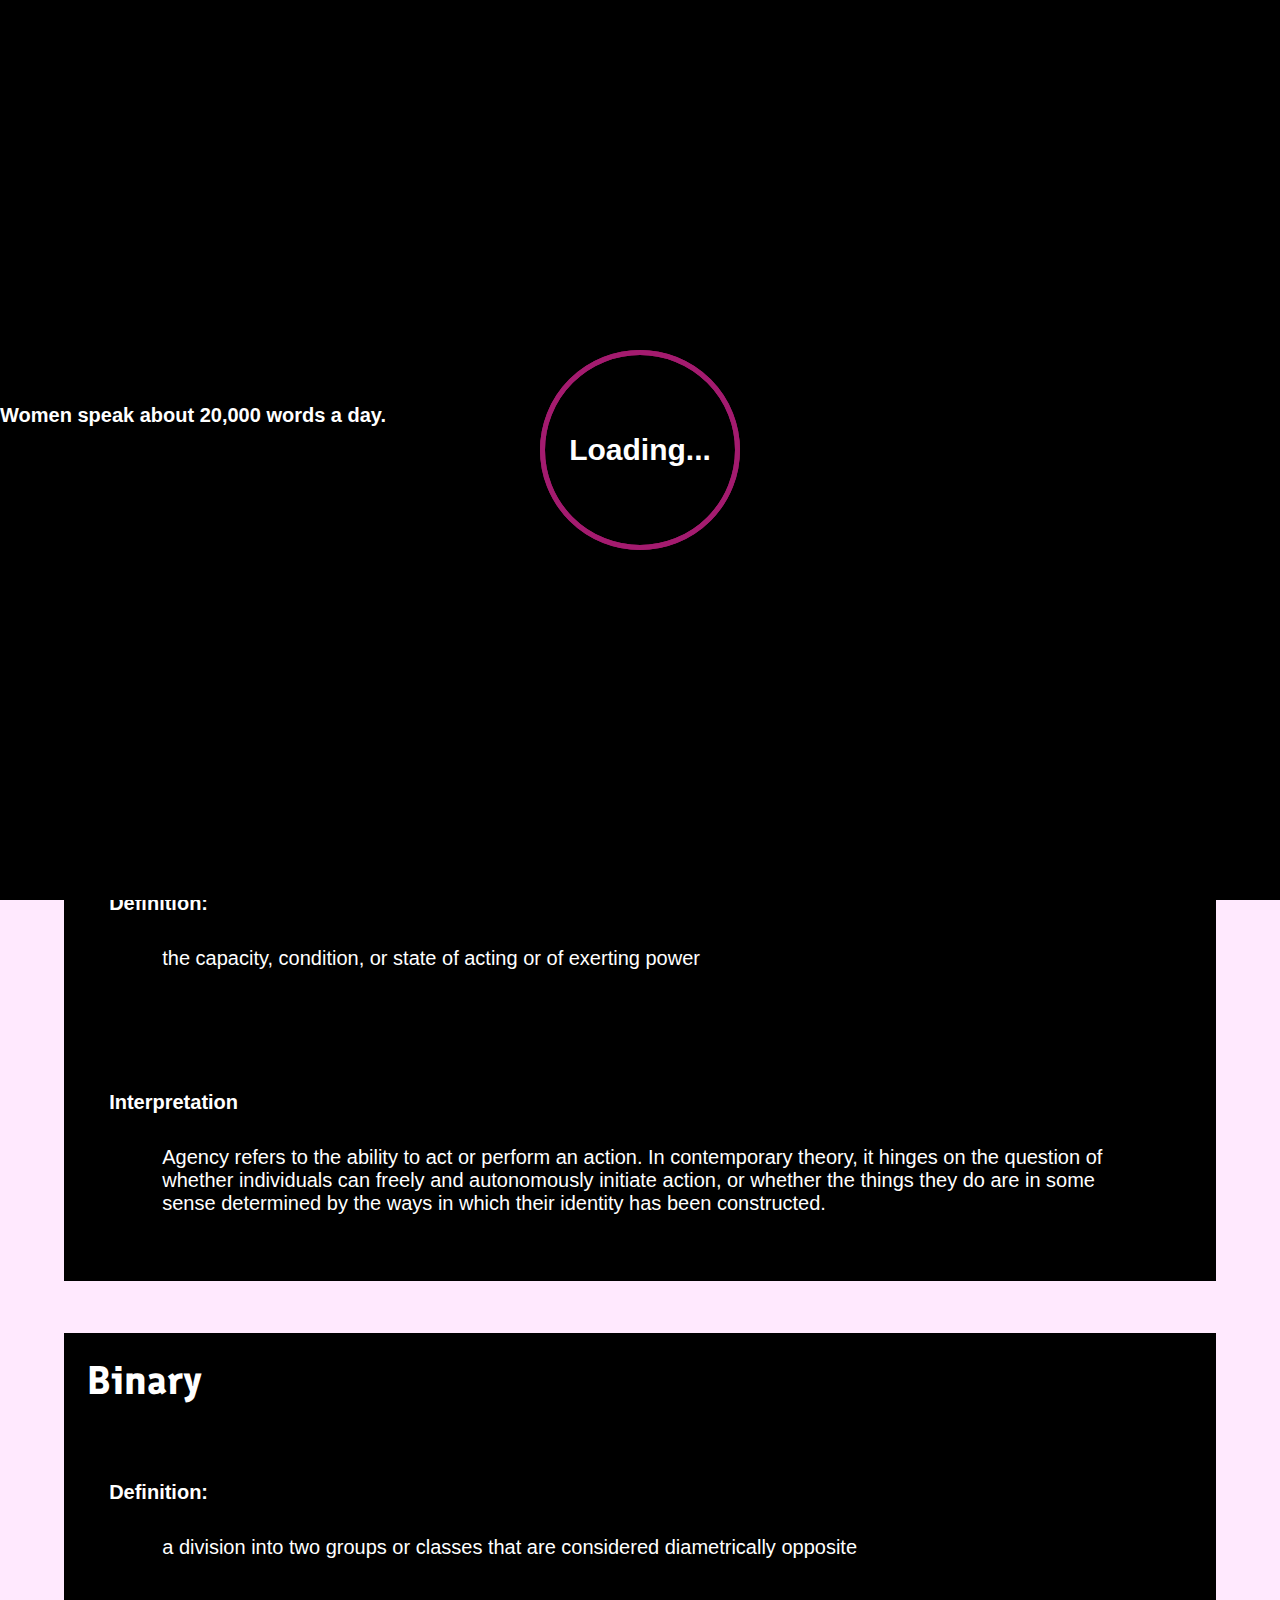
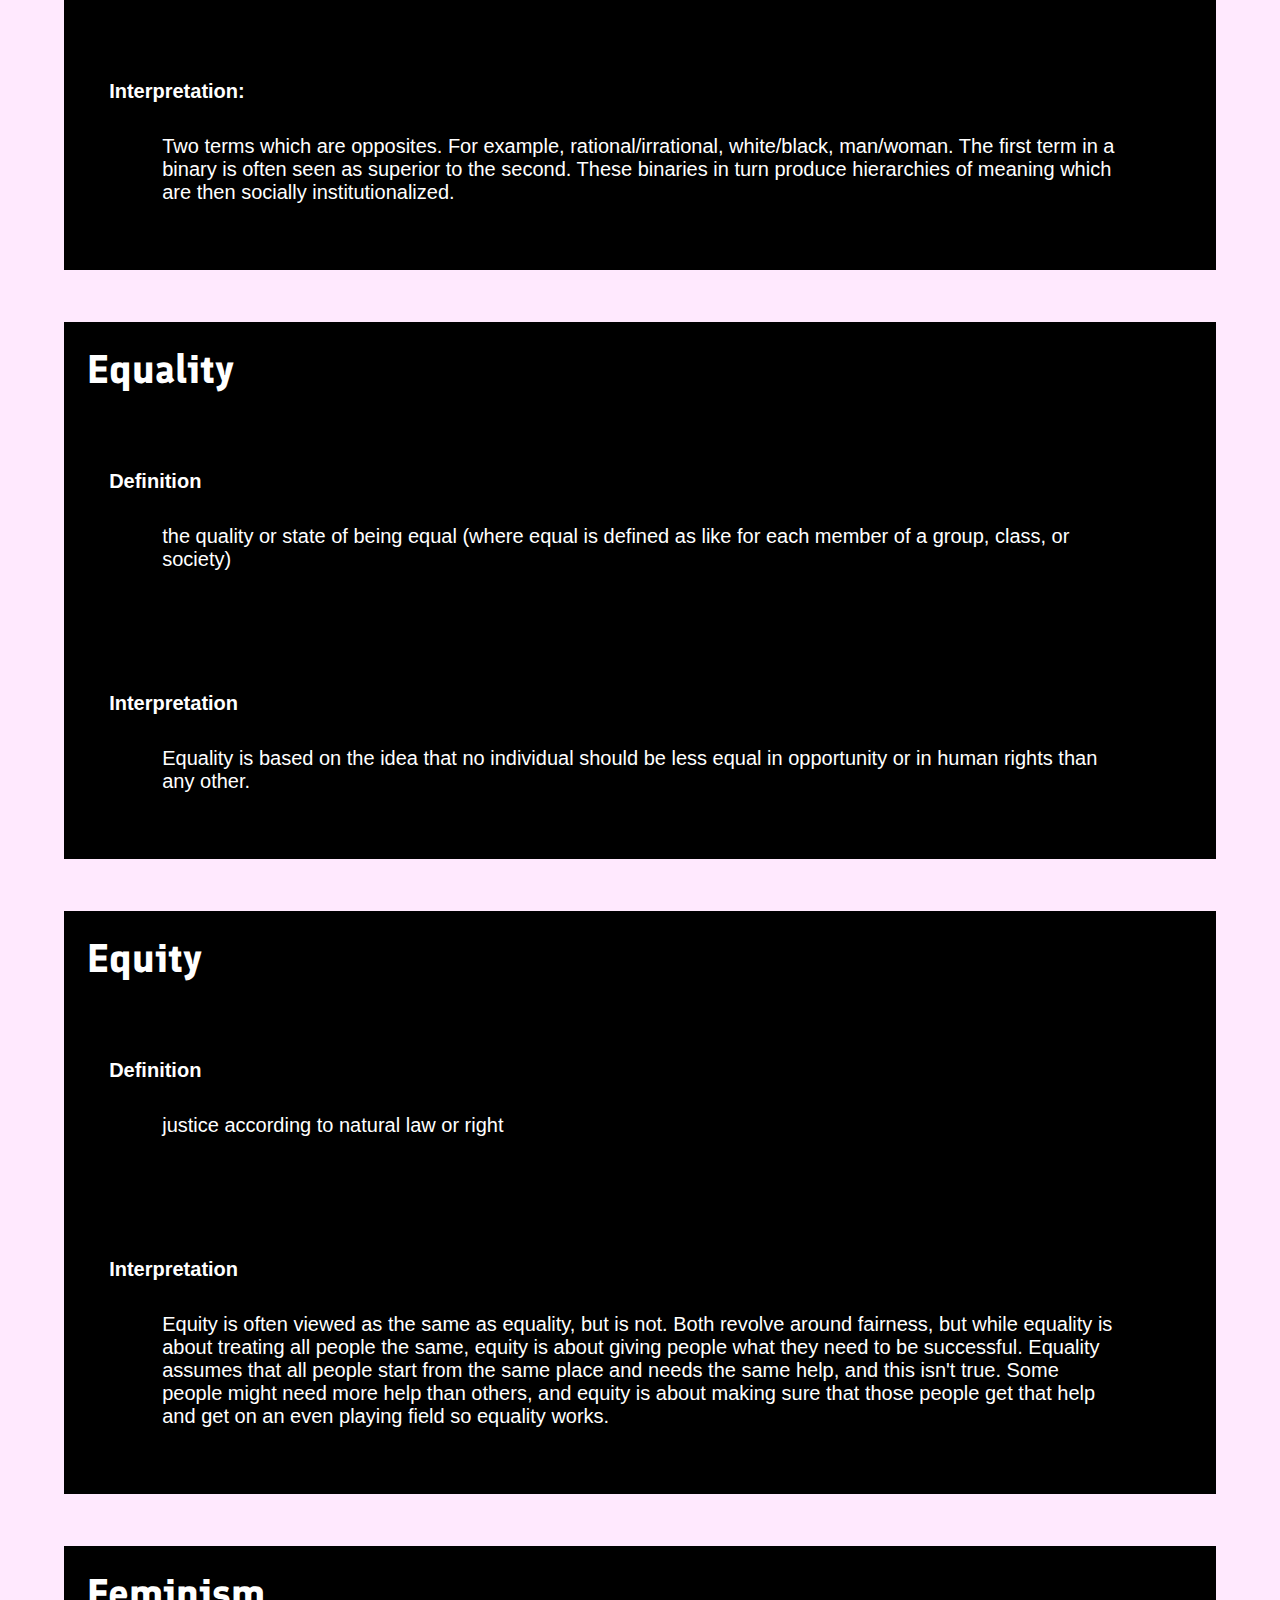
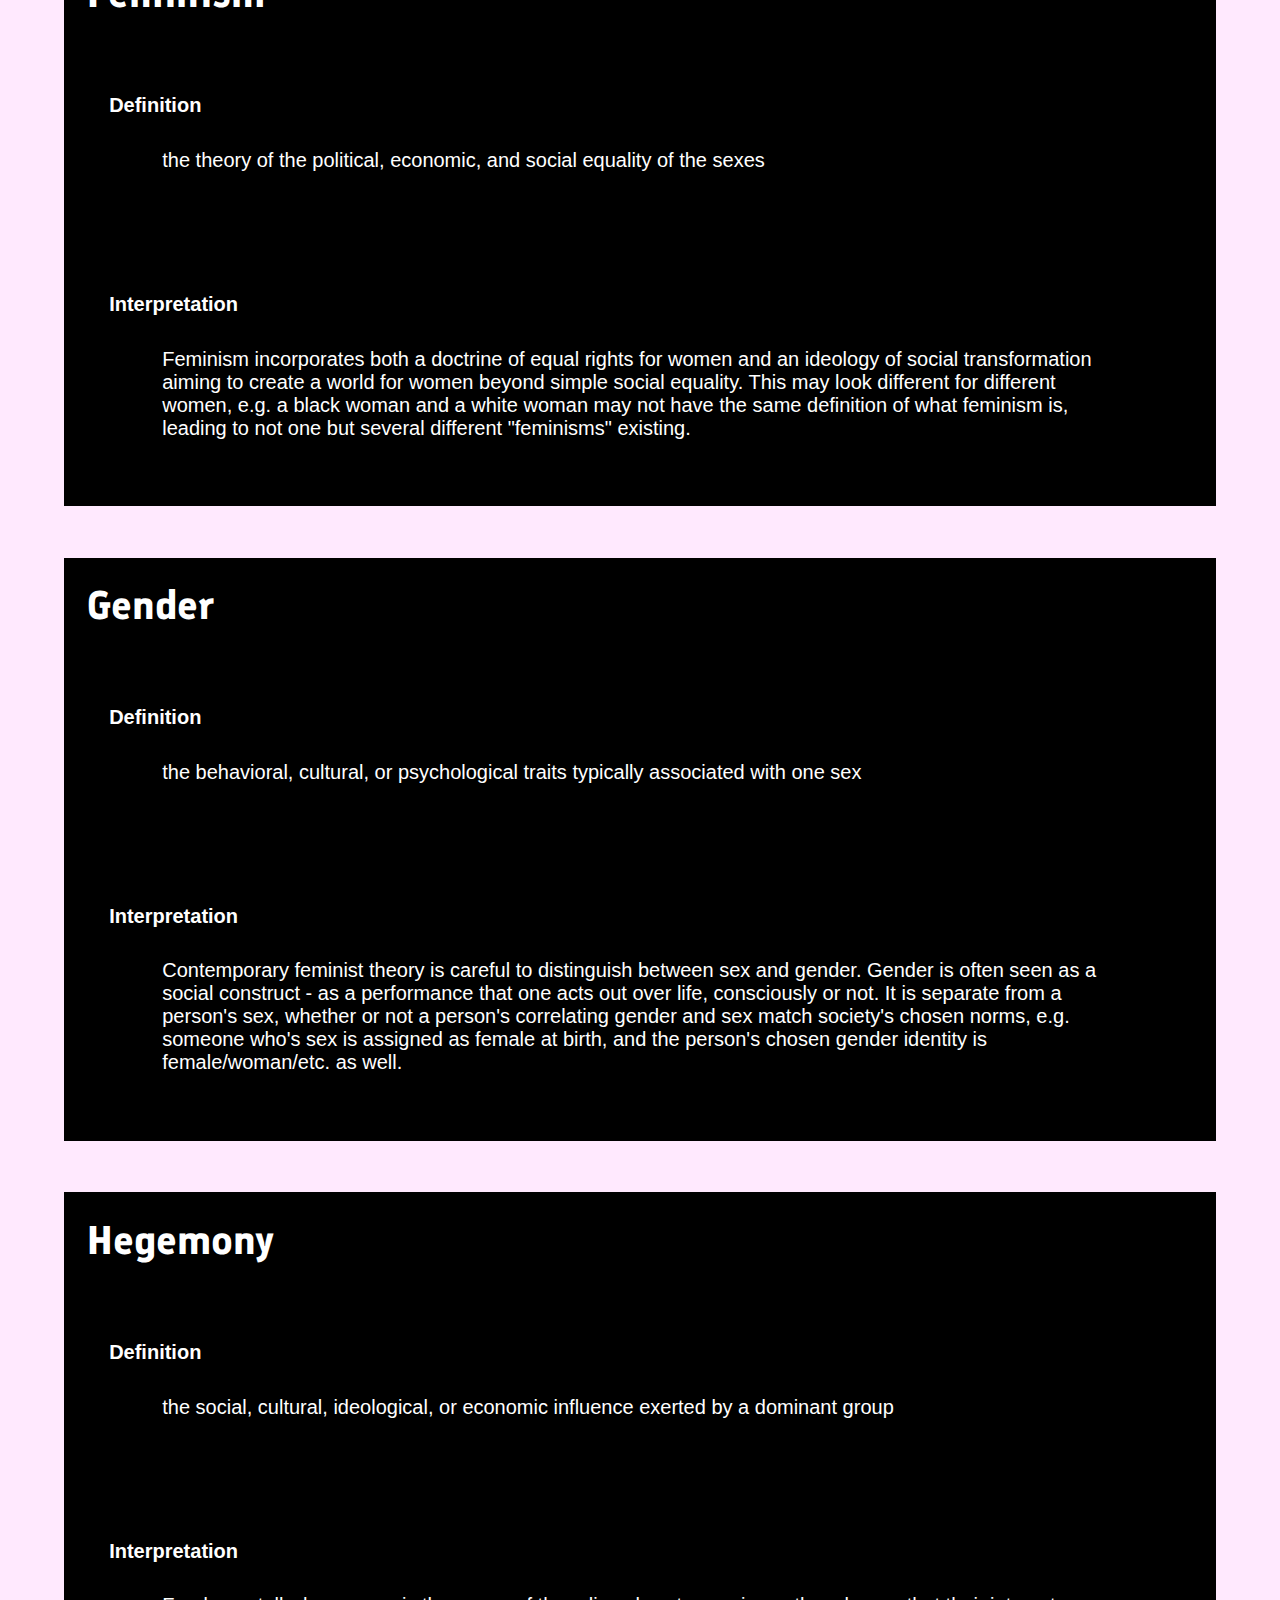
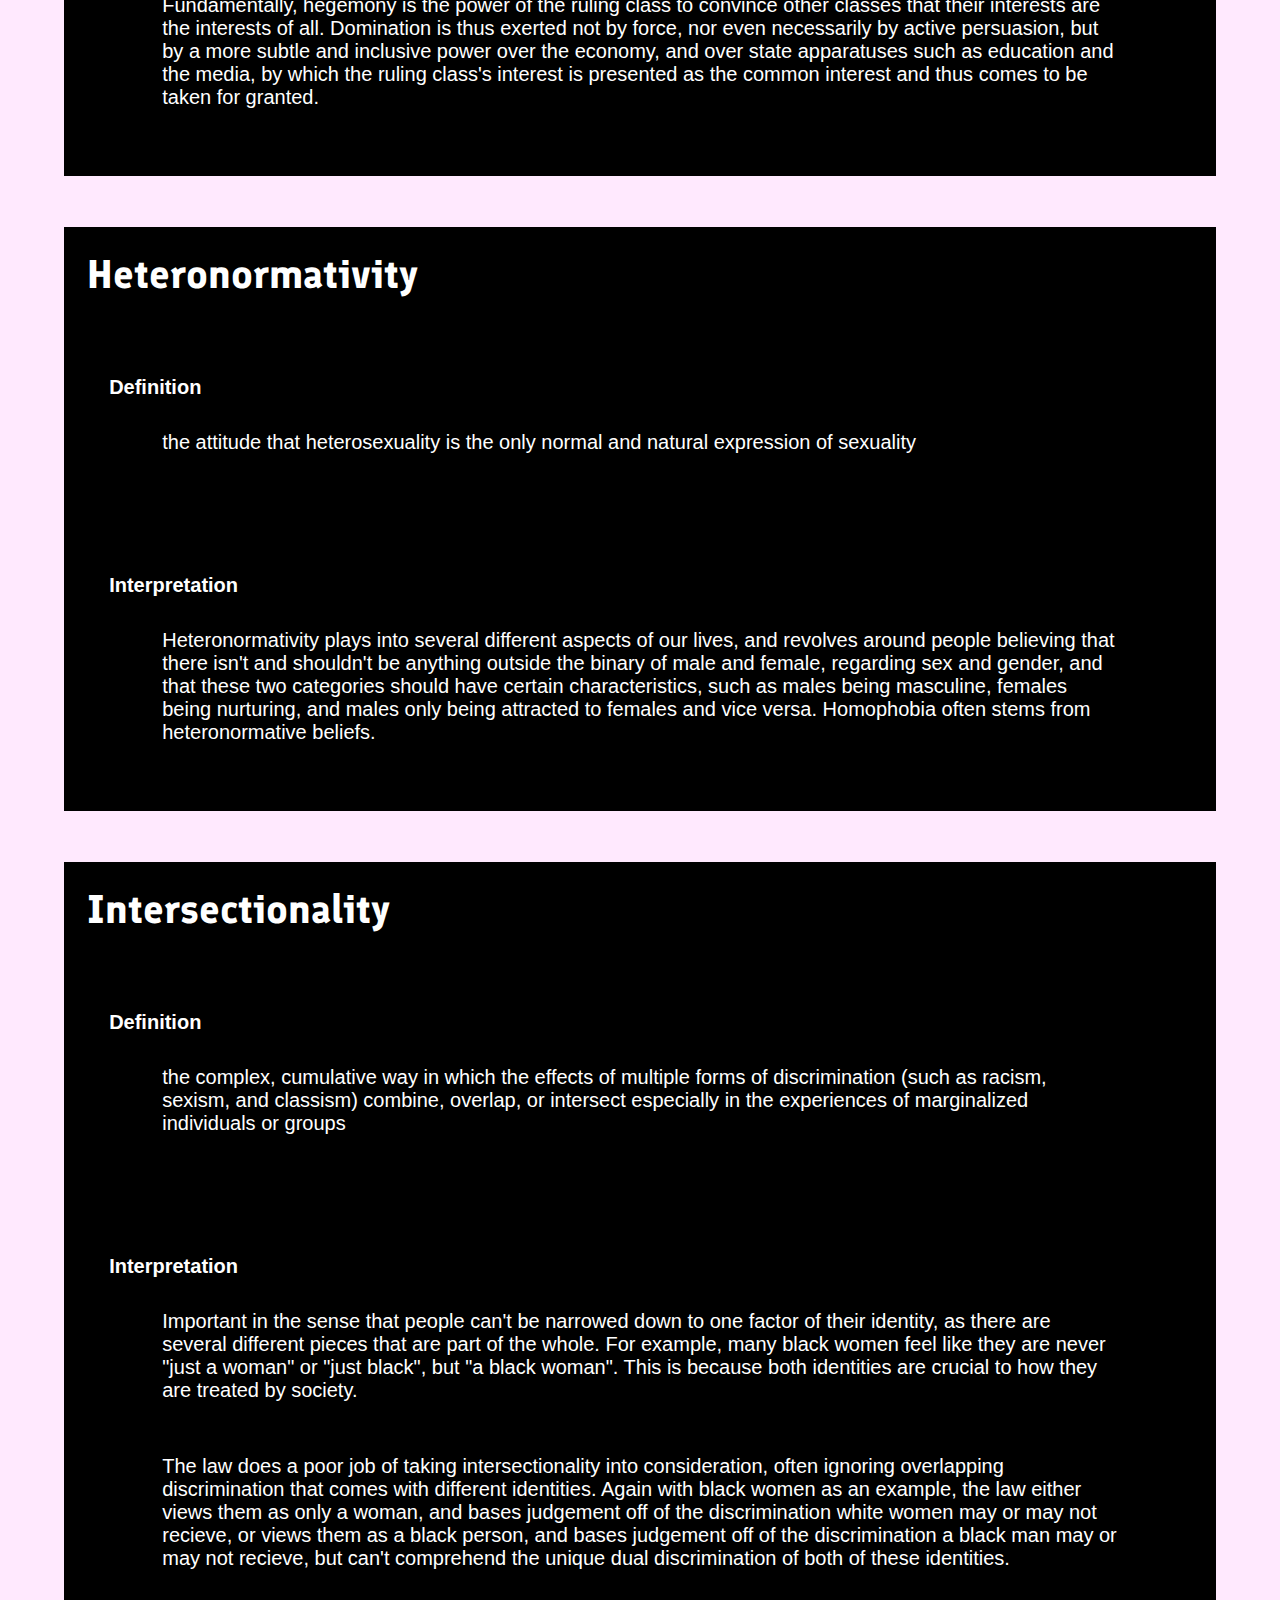
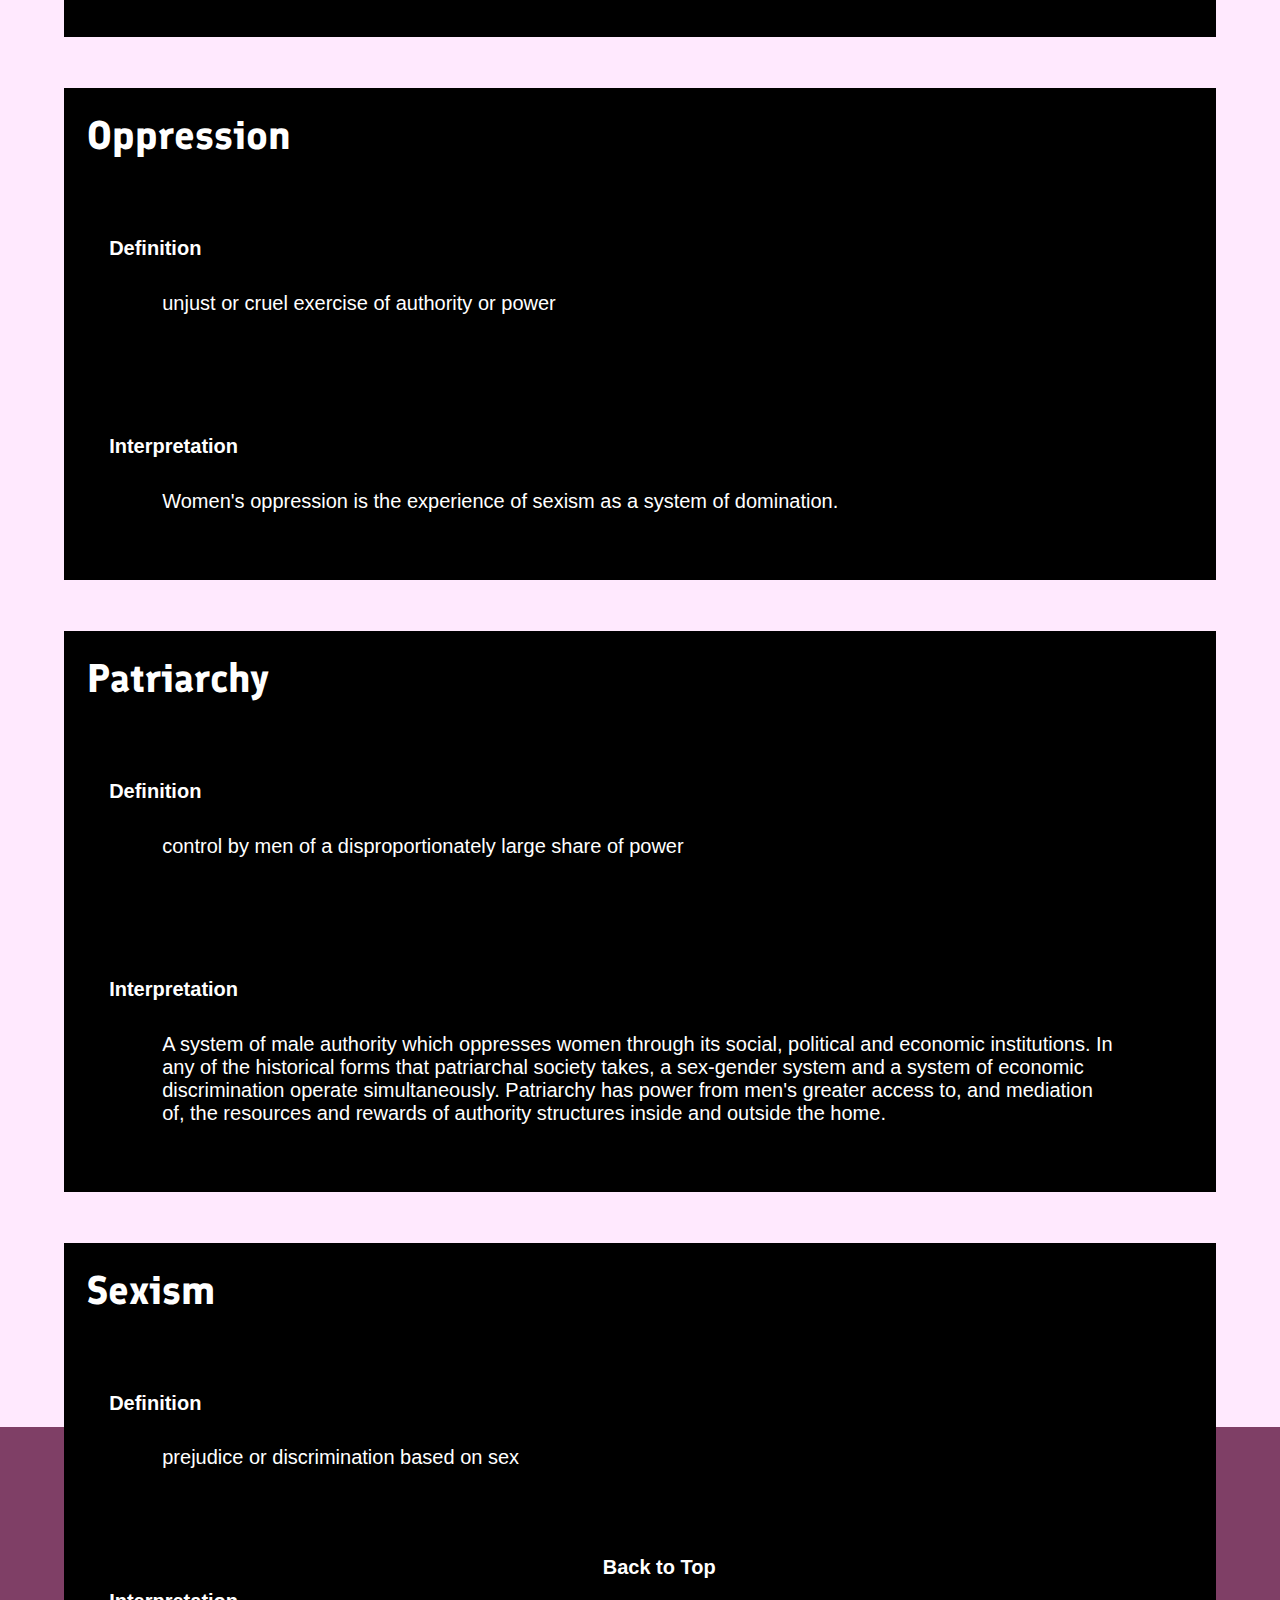
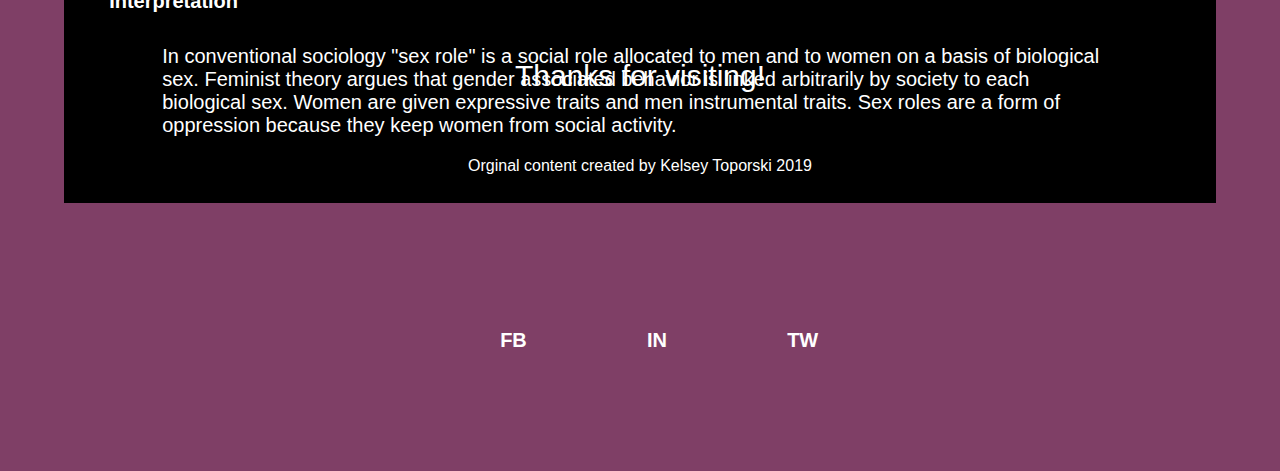
<file: femdict.html>
<!DOCTYPE html>
<html lang="en">
<head>
  <meta charset="UTF-8">

  <meta name="viewport" content="width=device-width, initial-scale=1.0">

  <!-- connects to the stylesheets -->
  <link rel="stylesheet" href="css/reset.css">
  <link rel="stylesheet" href="css/style.css">

  <!-- connect to a Google font -->
  <link rel="preconnect" href="https://fonts.googleapis.com">
  <link rel="preconnect" href="https://fonts.gstatic.com" crossorigin>
  <link href="https://fonts.googleapis.com/css2?family=Finlandica:wght@500;600&display=swap" rel="stylesheet">

  <!-- connect to a Font Aweseom font -->
  <link rel='stylesheet' href='https://cdn-uicons.flaticon.com/uicons-solid-rounded/css/uicons-solid-rounded.css'>
  <link rel='stylesheet' href='https://cdn-uicons.flaticon.com/uicons-brands/css/uicons-brands.css'>
  <link rel='stylesheet' href='https://cdn-uicons.flaticon.com/uicons-brands/css/uicons-brands.css'>
  <link rel='stylesheet' href='https://cdn-uicons.flaticon.com/uicons-brands/css/uicons-brands.css'>

  <!-- connect to a favicon -->
  <link rel="icon" href="images/favicon.ico">

  <title>Women's Web</title>
</head>

<body>
  <div class="loading-screen">
    <span class="loader">
      Loading...
    </span>
    <span class="load-animation1">
    </span>
    <span class="load-animation2">
    </span>
    <span class="fun-fact">
      Women speak about 20,000 words a day.
    </span>
  </div>
  <h1>Women's Web</h1>
  <!-- <a href = "#mainstuff">Skip to Main Content</a> -->
  <header>
    <nav>
        <ul>
          <li><a href="index.html">About</a></li>
          <li><a href="literature.html">Literature</a></li>
          <li><a href="history.html">History and Politics</a></li>
          <li class="active"><a href="femdict.html">Feminist Dictionary</a></li>
        </ul>
    </nav>
      <!-- definitions from meriam webster -->
      <!-- interpretations from
            The Dictionary of Feminist Theory - Maggie Humm,
            Key Concepts In Post-Colonial Studies - Ashcroft, Bill, Gareth Griffiths, and Helen Tiffin,
            or myself -->
      <!-- interpretation of equity from https://everydayfeminism.com/2014/09/equality-is-not-enough/ -->

    <div class="words">
    <h2>Feminist Dictionary</h2>
    <p>Words you maybe don't understand but probably want to know</p>
    </div>  
  </header>

  <main id="mainstuff">
  

      <!-- definitions from meriam webster -->
      <!-- interpretations from
            The Dictionary of Feminist Theory - Maggie Humm,
            Key Concepts In Post-Colonial Studies - Ashcroft, Bill, Gareth Griffiths, and Helen Tiffin,
            or myself -->
      <!-- interpretation of equity from https://everydayfeminism.com/2014/09/equality-is-not-enough/ -->
      <div class="defgrid">
        <div class="defcard">
      <dl>
        <dt>Agency</dt>
        <dd>Definition:
          <p>
            the capacity, condition, or state of acting or of exerting power
          </p>
        <dd>Interpretation
          <p>
            Agency refers to the ability to act or perform an action. In contemporary theory, it hinges on the question of whether individuals can freely and autonomously initiate action, or whether the things they do are in some sense determined by the ways in which their identity has been constructed.
          </p>
        </dl>
        </div>

        <div class="defcard">
        <dl>
          <dt>Binary</dt>
          <dd>Definition:
            <p>
              a division into two groups or classes that are considered diametrically opposite
            </p></dd>
          <dd>Interpretation:
            <p>
              Two terms which are opposites. For example, rational/irrational, white/black, man/woman. The first term in a binary is often seen as superior to the second. These binaries in turn produce hierarchies of meaning which are then socially institutionalized.
            </p></dd>
          </dl>
        </div>
        
      <div class="defcard">    
        <dl>
          <dt>Equality</dt>
          <dd>Definition
            <p>
              the quality or state of being equal (where equal is defined as like for each member of a group, class, or society)
            </p></dd>
          <dd>Interpretation
            <p>
              Equality is based on the idea that no individual should be less equal in opportunity or in human rights than any other.
            </p></dd>
        </dl>
        </div>
        
      <div class="defcard">
        <dl>     
          <dt>Equity</dt>
          <dd>Definition
            <p>
              justice according to natural law or right
            </p></dd>
          <dd>Interpretation
            <p>
              Equity is often viewed as the same as equality, but is not. Both revolve around fairness, but while equality is about treating all people the same, equity is about giving people what they need to be successful. Equality assumes that all people start from the same place and needs the same help, and this isn't true. Some people might need more help than others, and equity is about making sure that those people get that help and get on an even playing field so equality works.
            </p></dd>
        </dl>
      </div>
        
      <div class="defcard">
        <dl>
          <dt>Feminism</dt>
          <dd>Definition
            <p>
              the theory of the political, economic, and social equality of the sexes
            </p></dd>
          <dd>Interpretation
            <p>
              Feminism incorporates both a doctrine of equal rights for women and an ideology of social transformation aiming to create a world for women beyond simple social equality. This may look different for different women, e.g. a black woman and a white woman may not have the same definition of what feminism is, leading to not one but several different "feminisms" existing.
            </p></dd>
        </dl>
        </div>
       
      <div class="defcard">
        <dl>
          <dt>Gender</dt>
          <dd>Definition
            <p>
              the behavioral, cultural, or psychological traits typically associated with one sex
            </p></dd>
          <dd>Interpretation
            <p>
              Contemporary feminist theory is careful to distinguish between sex and gender. Gender is often seen as a social construct - as a performance that one acts out over life, consciously or not. It is separate from a person's sex, whether or not a person's correlating gender and sex match society's chosen norms, e.g. someone who's sex is assigned as female at birth, and the person's chosen gender identity is female/woman/etc. as well.
            </p></dd>
        </dl>
      </div>
        
      <div class="defcard">
        <dl>
          <dt>Hegemony</dt>
          <dd>Definition
            <p>
              the social, cultural, ideological, or economic influence exerted by a dominant group
            </p></dd>
          <dd>Interpretation
            <p>
              Fundamentally, hegemony is the power of the ruling class to convince other classes that their interests are the interests of all.  Domination is thus exerted not by force, nor even necessarily by active persuasion, but by a more subtle and inclusive power over the economy, and over state apparatuses such as education and the media, by which the ruling class's interest is presented as the common interest and thus comes to be taken for granted.
            </p></dd>
        </dl>
        </div>
       
      <div class="defcard">
        <dl>
          <dt>Heteronormativity</dt>
          <dd>Definition
            <p>
              the attitude that heterosexuality is the only normal and natural expression of sexuality
            </p></dd>
          <dd>Interpretation
            <p>
              Heteronormativity plays into several different aspects of our lives, and revolves around people believing that there isn't and shouldn't be anything outside the binary of male and female, regarding sex and gender, and that these two categories should have certain characteristics, such as males being masculine, females being nurturing, and males only being attracted to females and vice versa. Homophobia often stems from heteronormative beliefs.
            </p></dd>
        </dl>
      </div>
        
      <div class="defcard">
        <dl>
          <dt>Intersectionality</dt>
          <dd>Definition
            <p>
              the complex, cumulative way in which the effects of multiple forms of discrimination (such as racism, sexism, and classism) combine, overlap, or intersect especially in the experiences of marginalized individuals or groups
            </p></dd>
          <dd>Interpretation
            <p>
              Important in the sense that people can't be narrowed down to one factor of their identity, as there are several different pieces that are part of the whole. For example, many black women feel like they are never "just a woman" or "just black", but "a black woman". This is because both identities are crucial to how they are treated by society.
            </p>
            <p>
              The law does a poor job of taking intersectionality into consideration, often ignoring overlapping discrimination that comes with different identities. Again with black women as an example, the law either views them as only a woman, and bases judgement off of the discrimination white women may or may not recieve, or views them as a black person, and bases judgement off of the discrimination a black man may or may not recieve, but can't comprehend the unique dual discrimination of both of these identities.
            </p></dd>
        </dl>
        </div>
           
      <div class="defcard">
        <dl>
          <dt>Oppression</dt>
          <dd>Definition
            <p>
              unjust or cruel exercise of authority or power
            </p></dd>
          <dd>Interpretation
            <p>
              Women's oppression is the experience of sexism as a system of domination.
            </p></dd>
        </dl>
      </div>
       
      <div class="defcard">
        <dl>
          <dt>Patriarchy</dt>
          <dd>Definition
            <p>
              control by men of a disproportionately large share of power
            </p></dd>
          <dd>Interpretation
            <p>
              A system of male authority which oppresses women through its social, political and economic institutions. In any of the historical forms that patriarchal society takes, a sex-gender system and a system of economic discrimination operate simultaneously. Patriarchy has power from men's greater access to, and mediation of, the resources and rewards of authority structures inside and outside the home.
            </p></dd>
        </dl>
        </div>

      <div class="defcard">
        <dl>
        <dt>Sexism</dt>
        <dd>Definition
          <p>
            prejudice or discrimination based on sex
          </p></dd>
        <dd>Interpretation
          <p>
            In conventional sociology "sex role" is a social role allocated to men and to women on a basis of biological sex. Feminist theory argues that gender associated behavior is linked arbitrarily by society to each biological sex. Women are given expressive traits and men instrumental traits. Sex roles are a form of oppression because they keep women from social activity.
          </p></dd>
        </dl>
      </div>
    </div>
    </main>

    <footer>
      <a href="#top" class="tops"><i class="fi fi-sr-arrow-square-up"></i>Back to Top</a>
      <p class="thanks">
        Thanks for visiting!
      </p>
      <p>Orginal content created by Kelsey Toporski 2019</p>
      <div class = "socialicons">
        <a href = "https://www.facebook.com/NationalNOW" target="_blank"><i class="fi fi-brands-facebook"></i>FB</a>
        <a href = "https://www.instagram.com/nationalNOW/" target="_blank"><i class="fi fi-brands-instagram"></i>IN</a>
        <a href = "https://twitter.com/NationalNOW" target="_blank"><i class="fi fi-brands-twitter"></i>TW</a>
      </div>
    </footer>

</body>
</html>
</file>
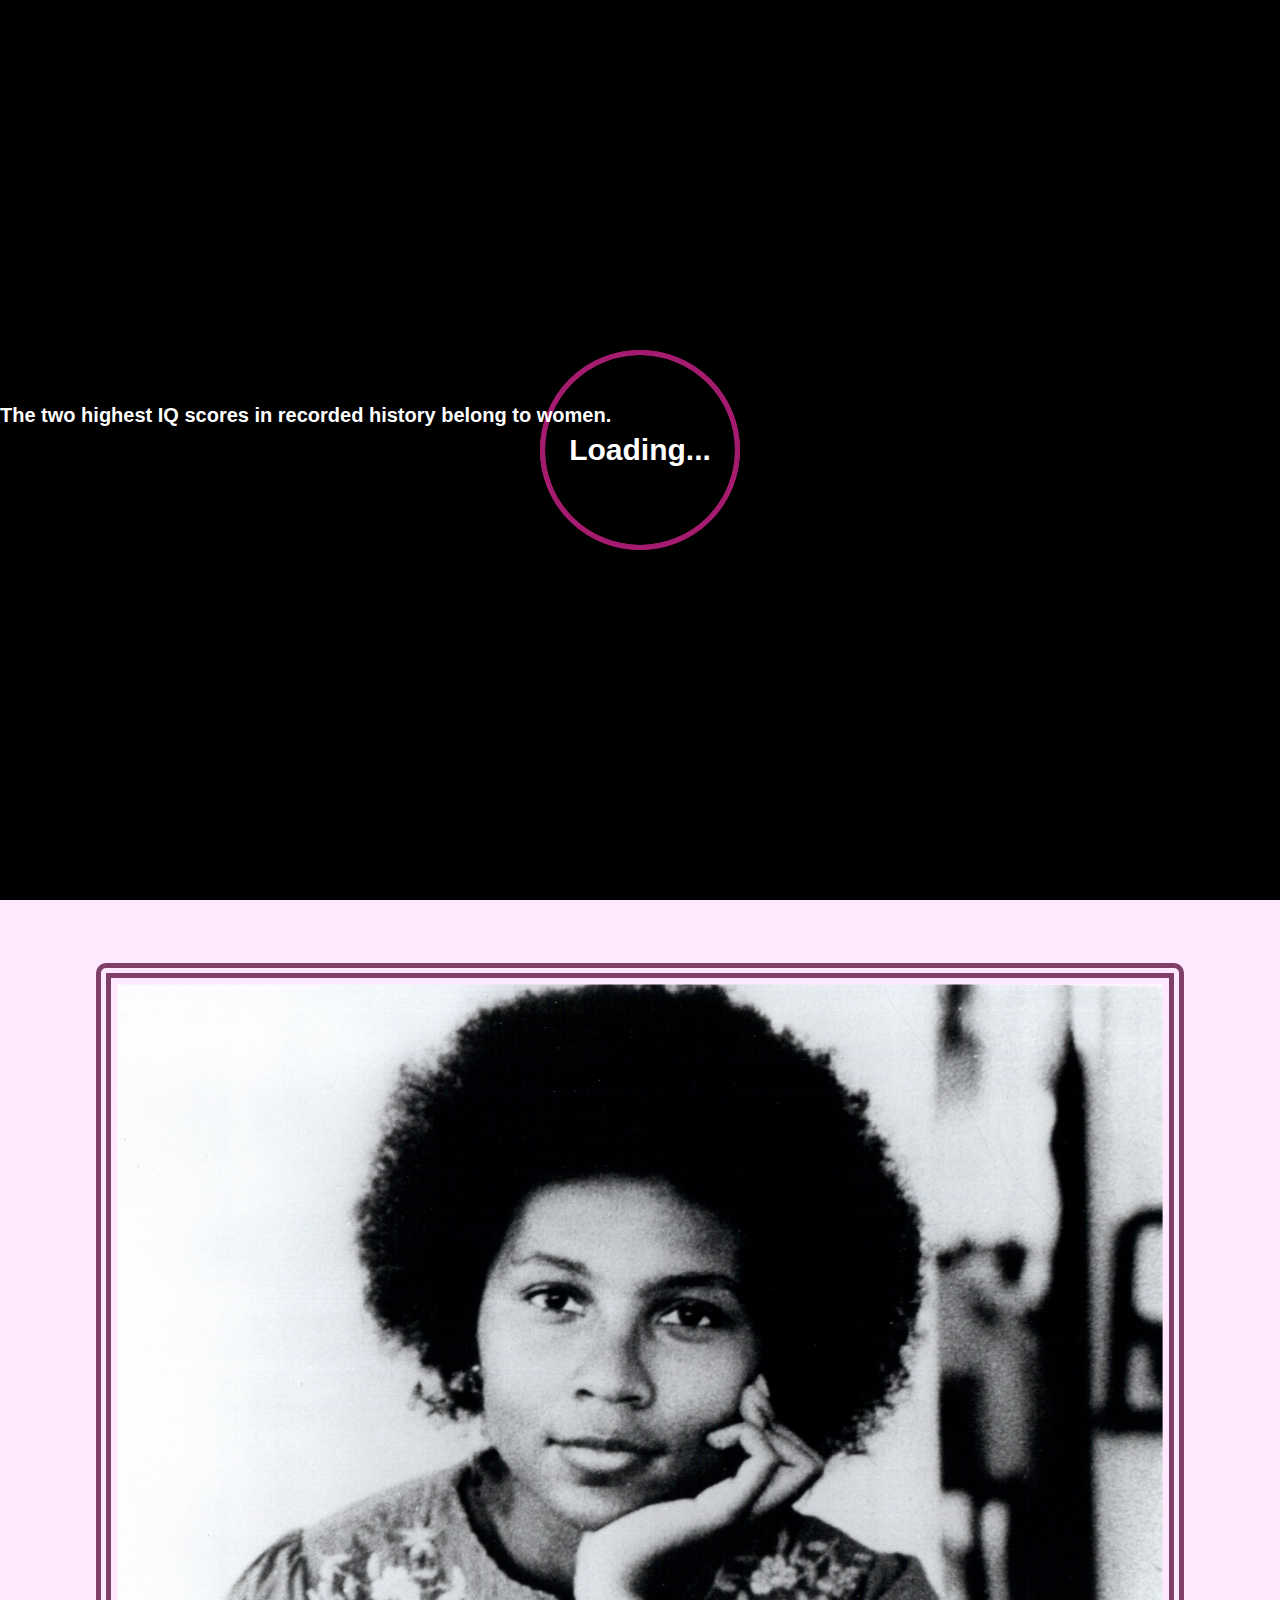
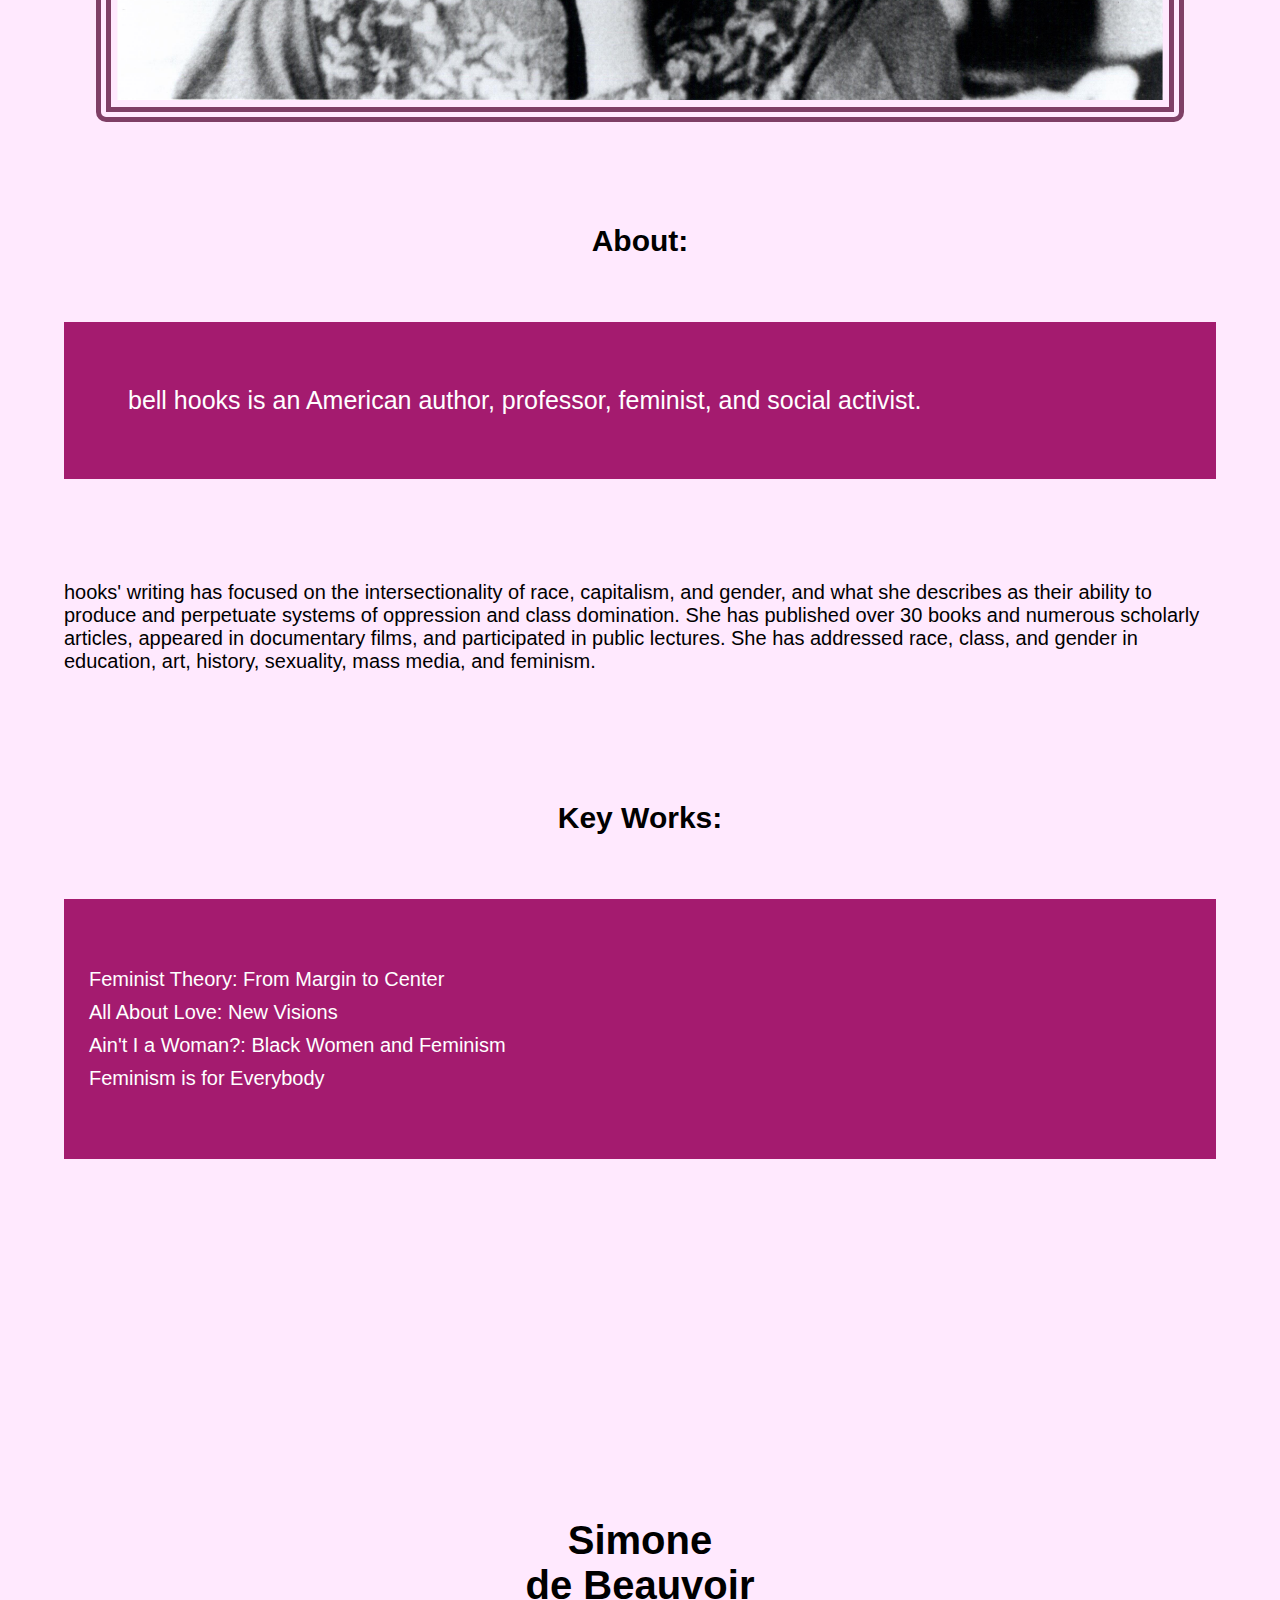
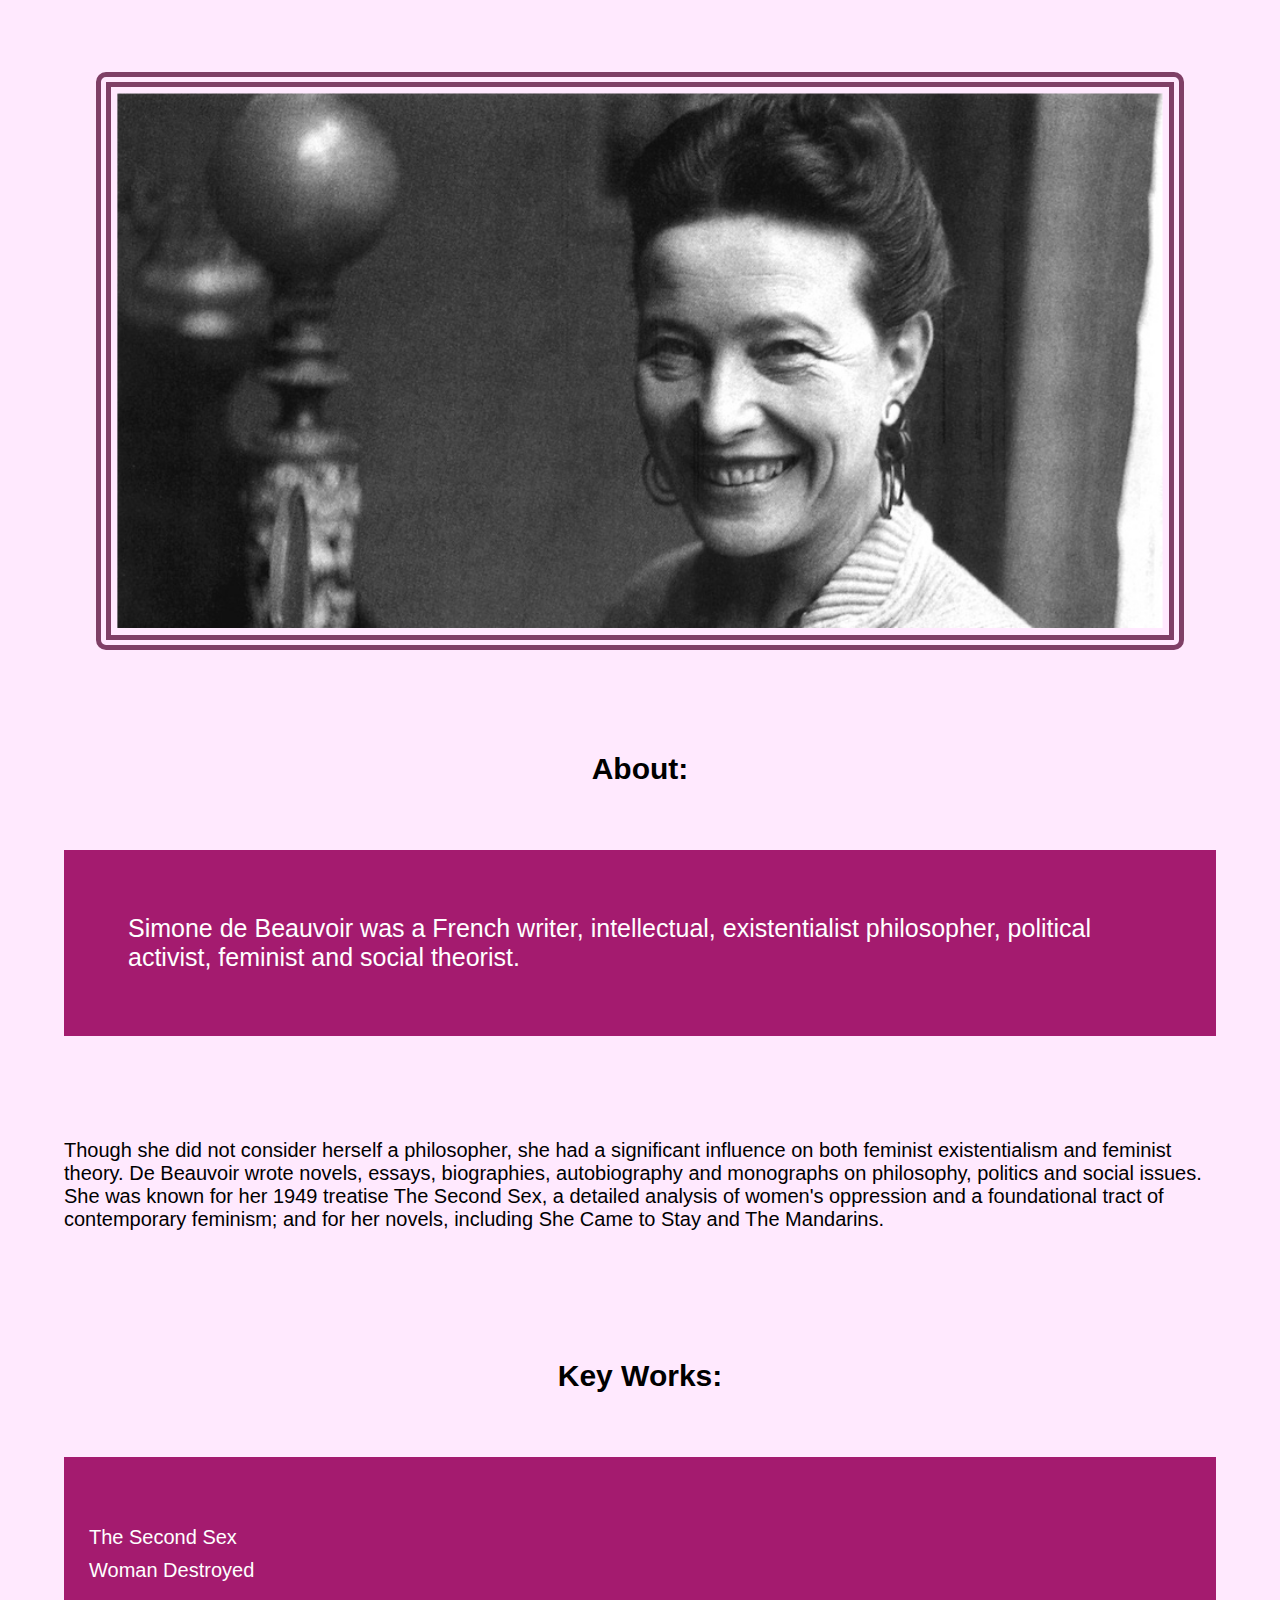
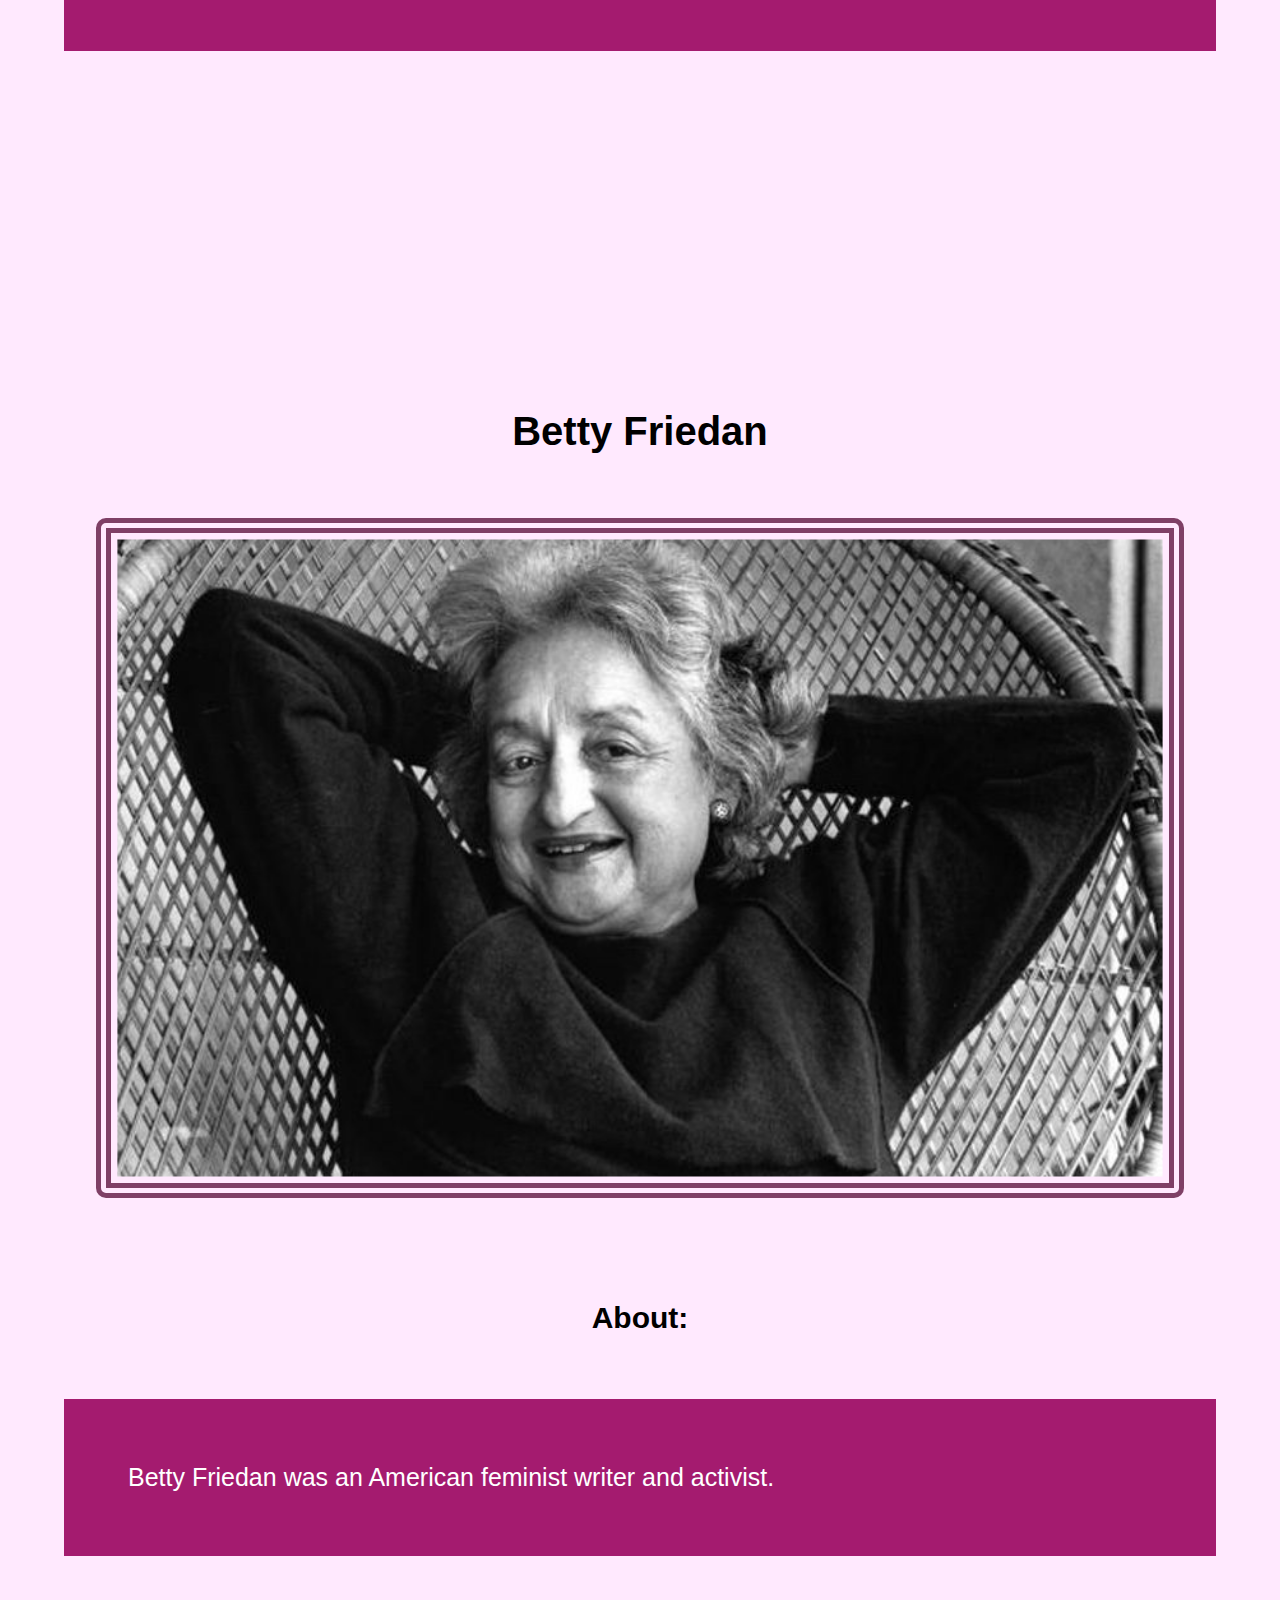
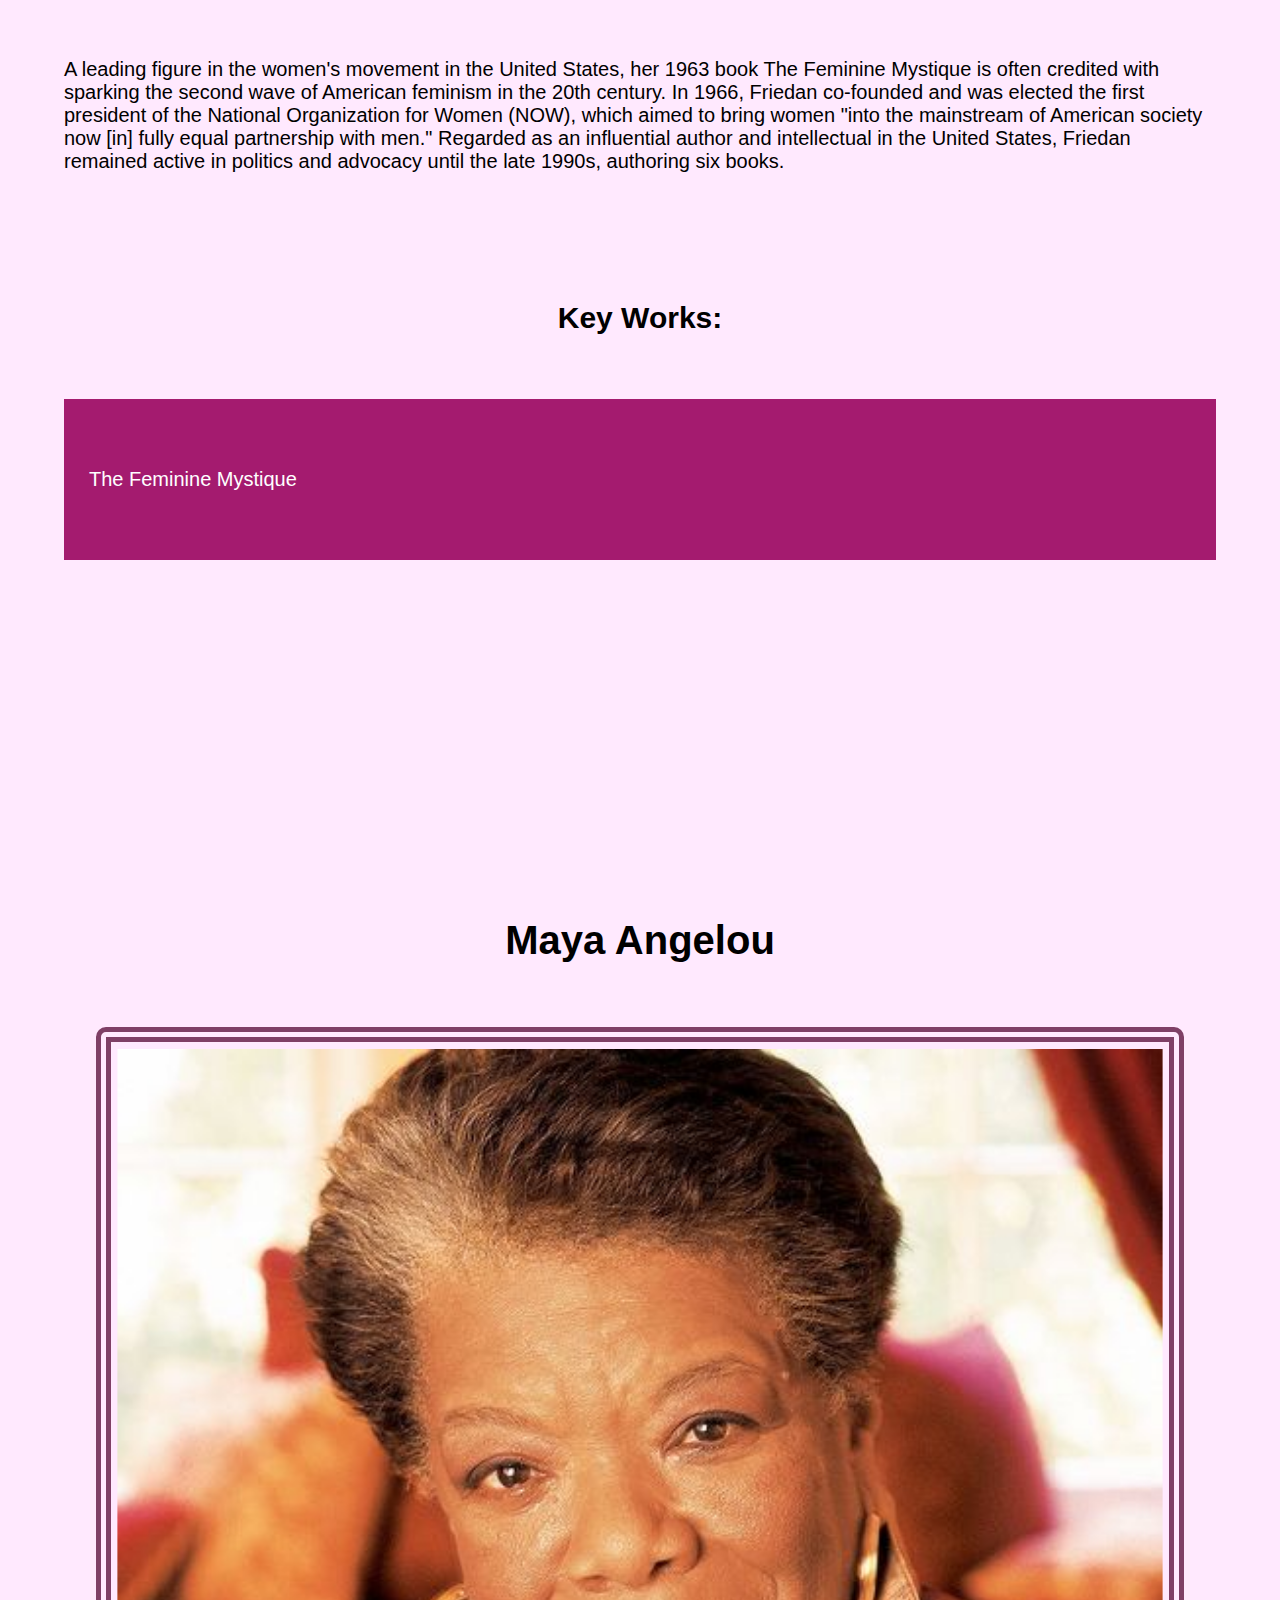
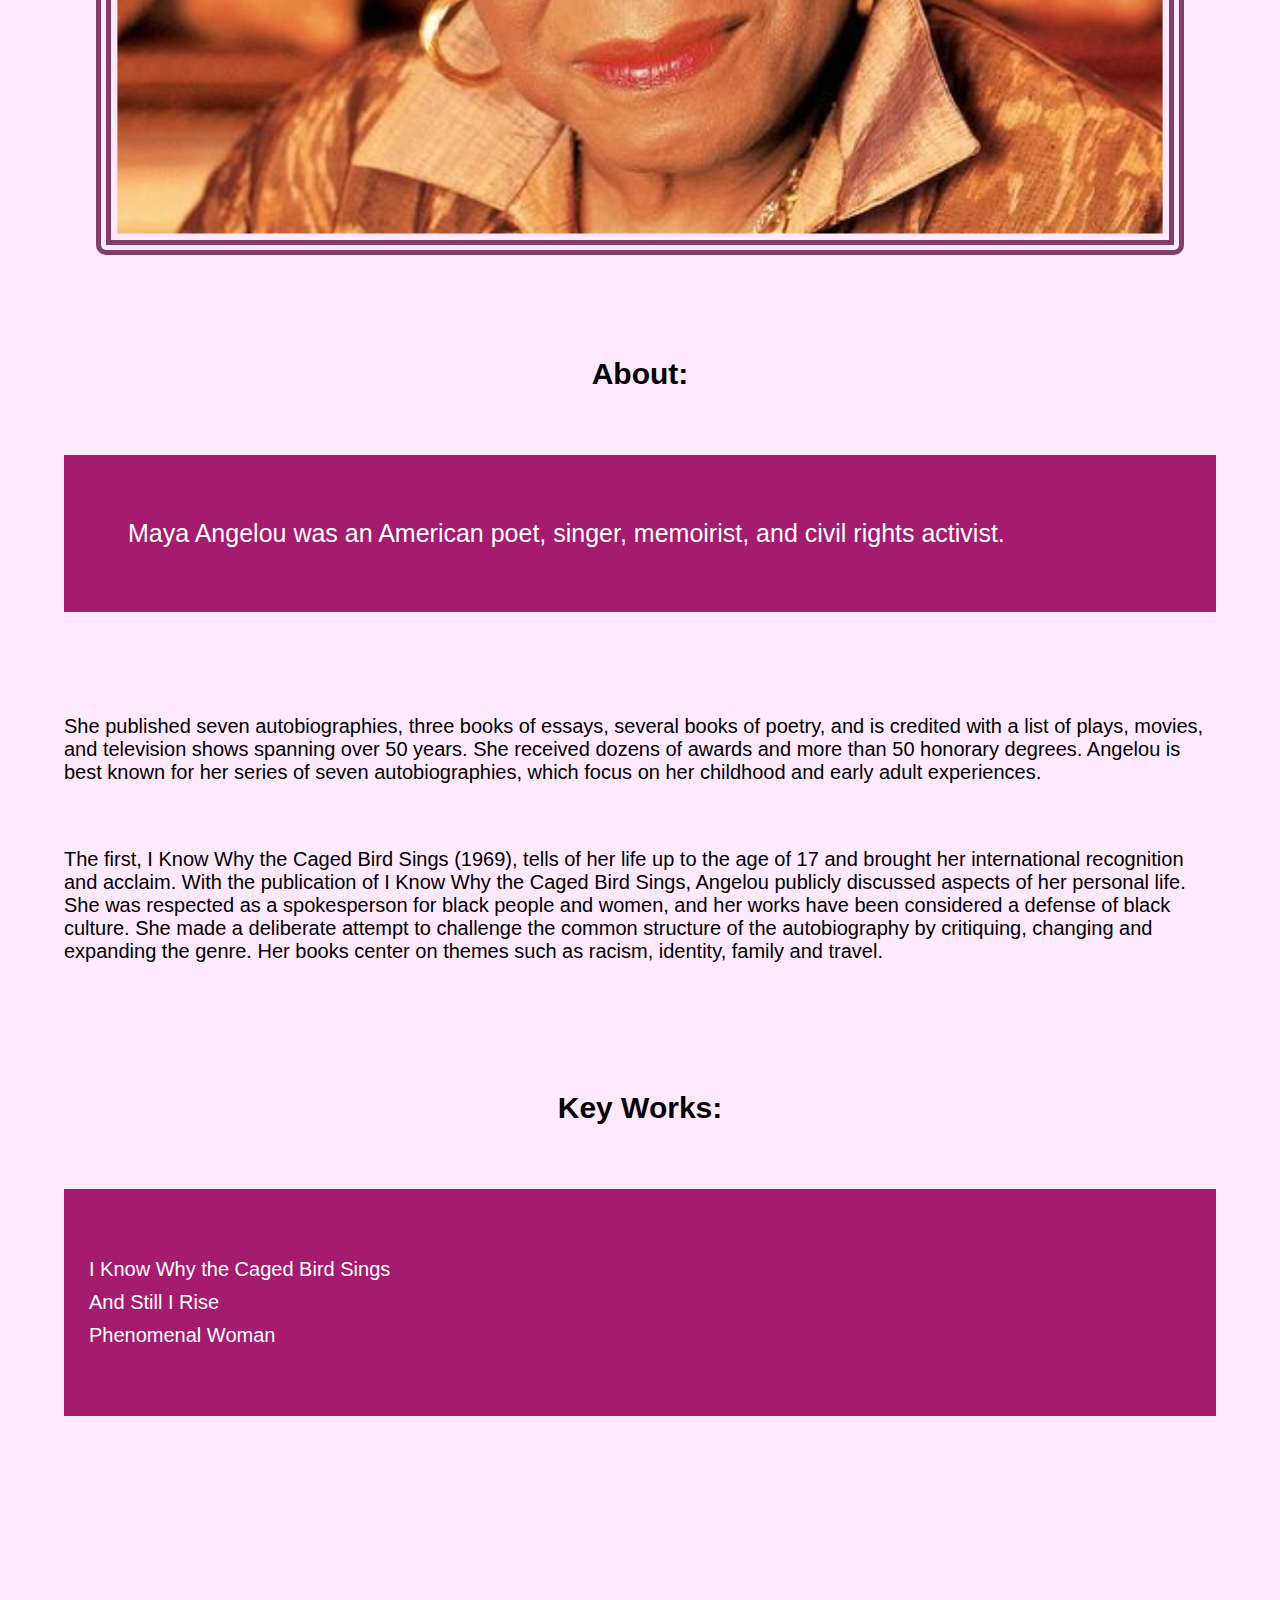
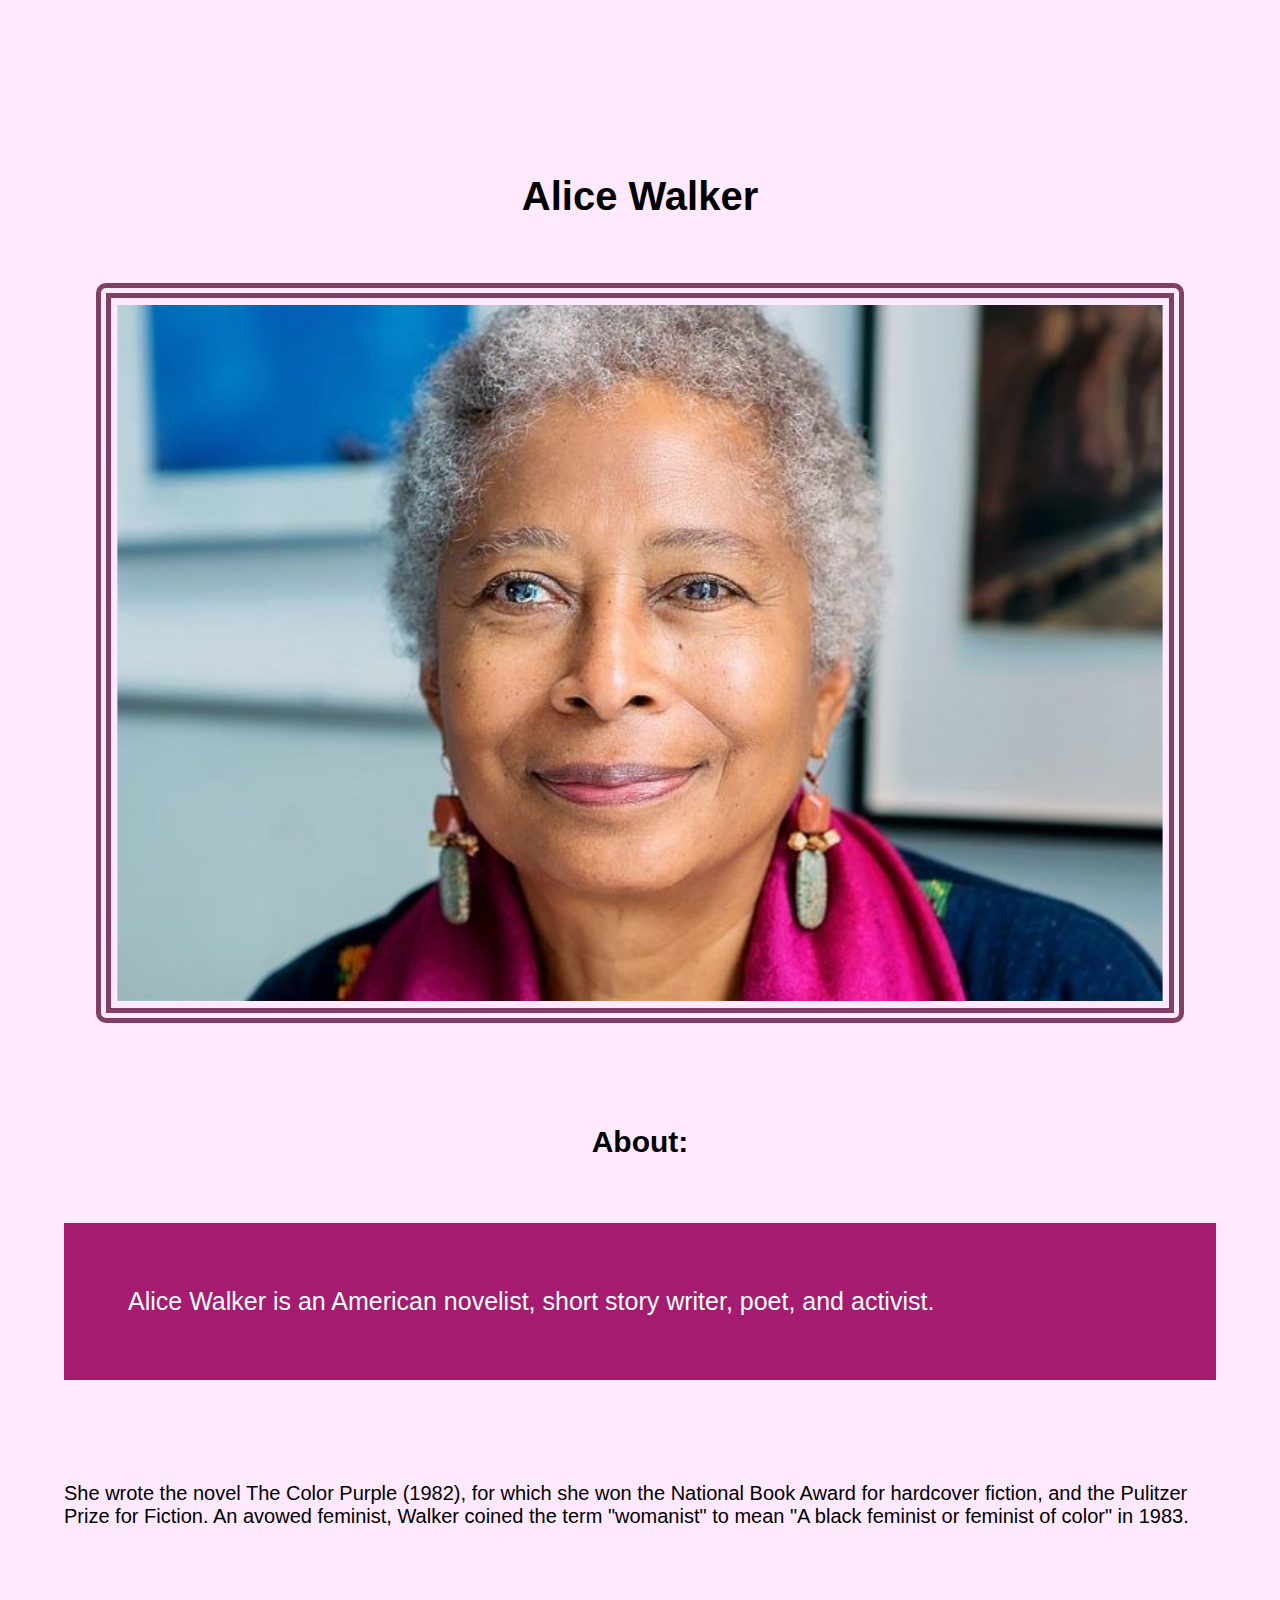
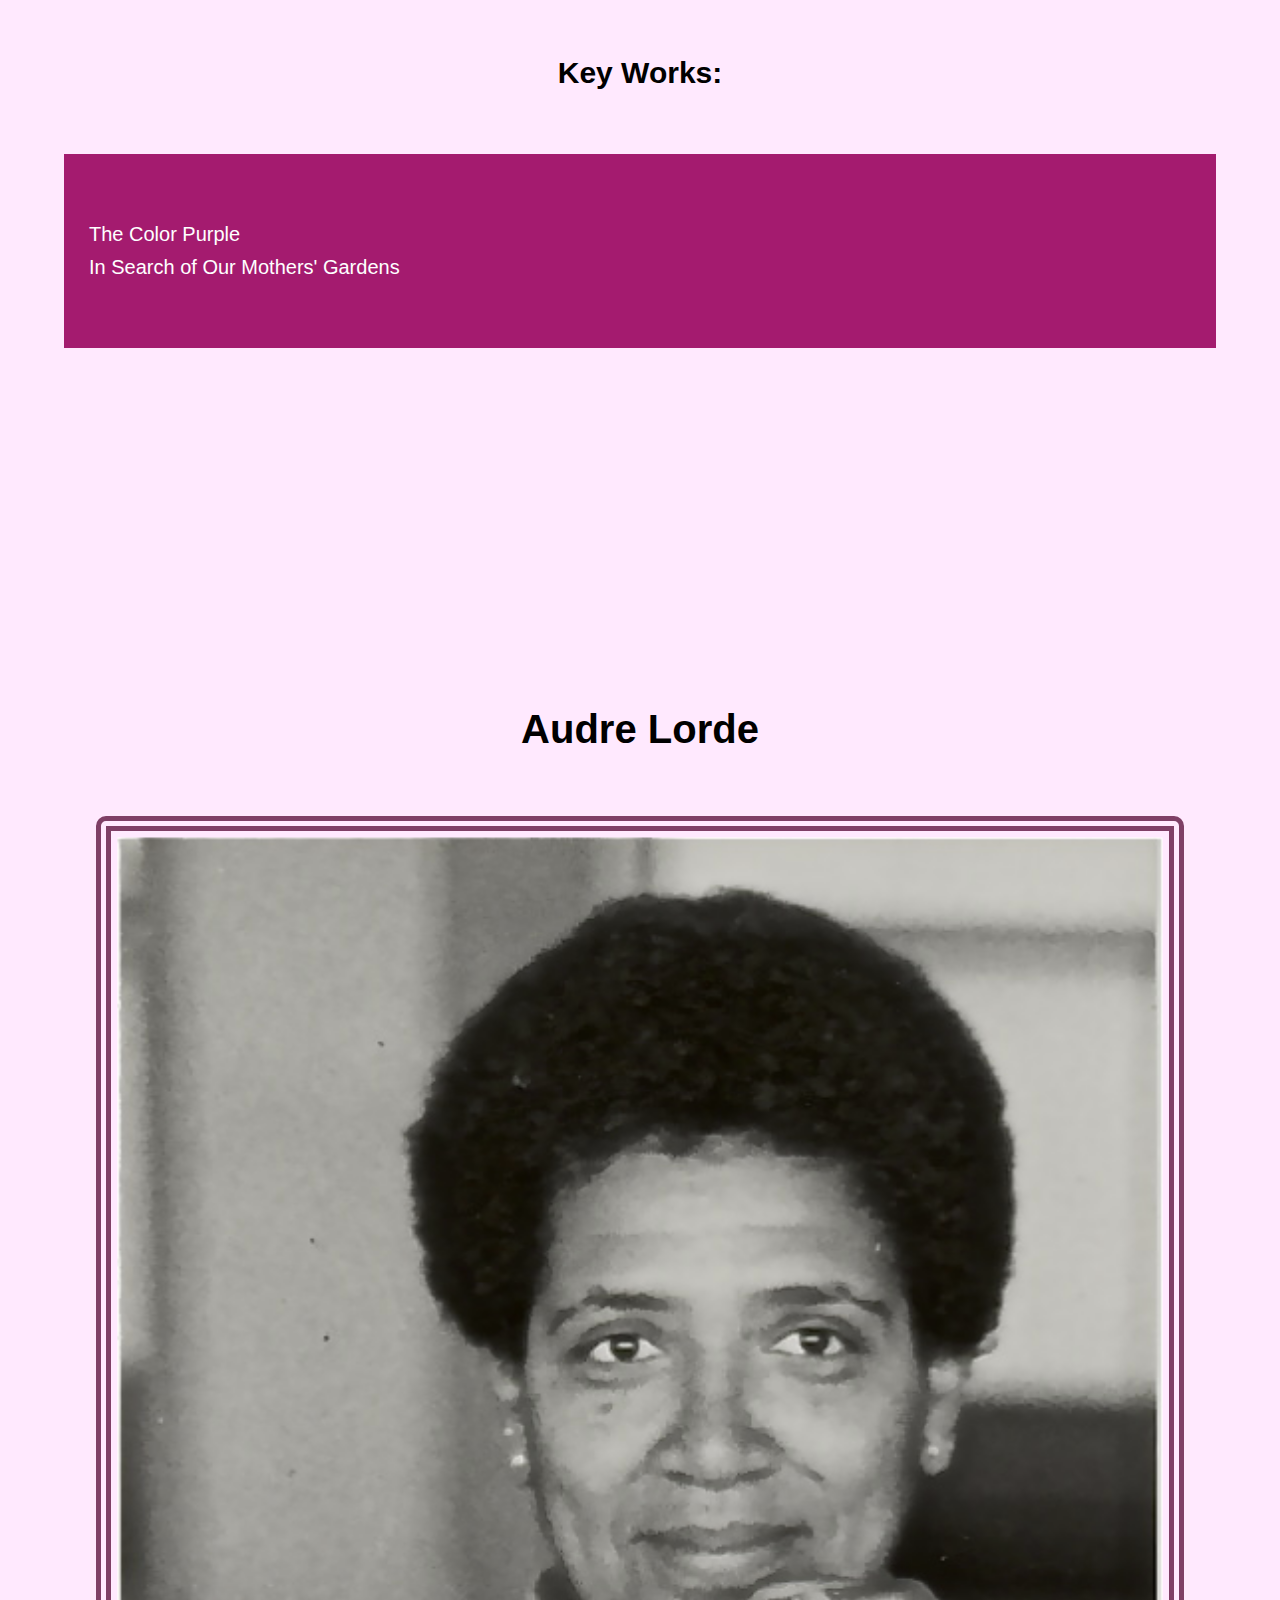
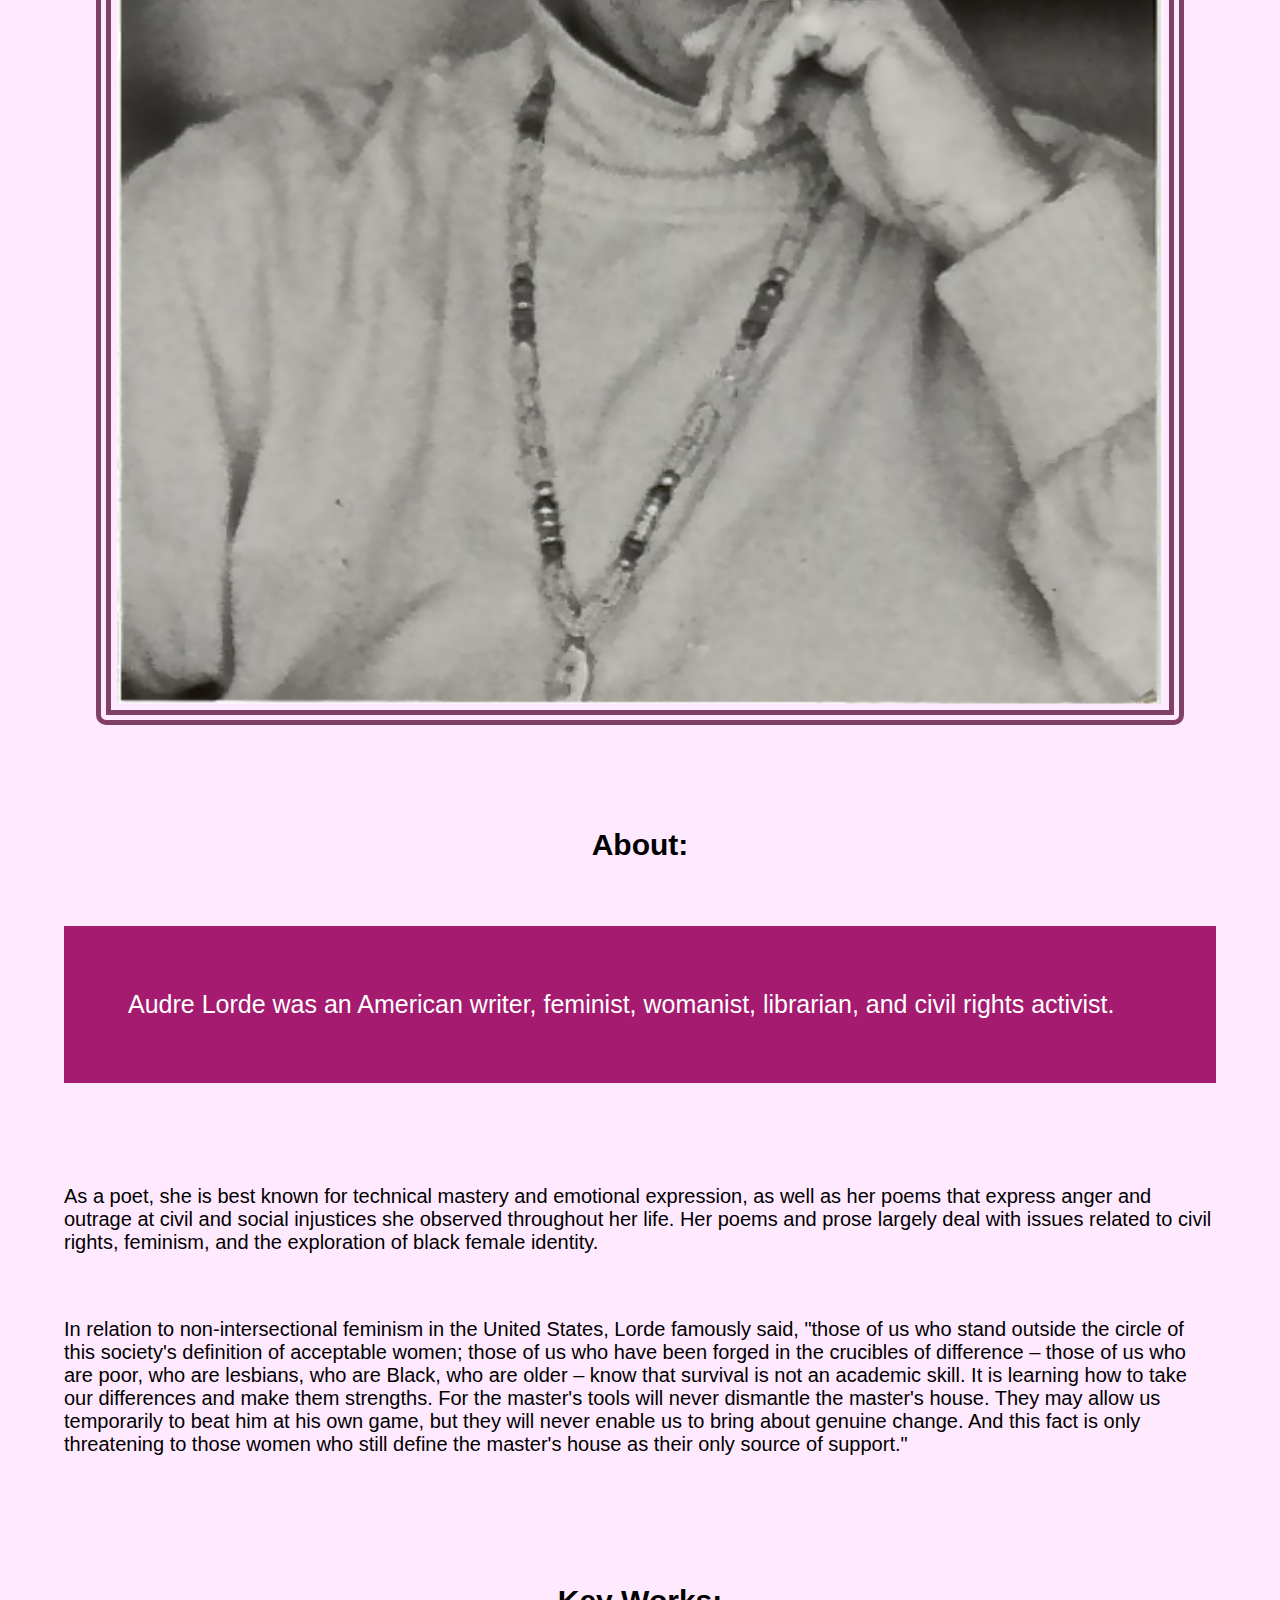
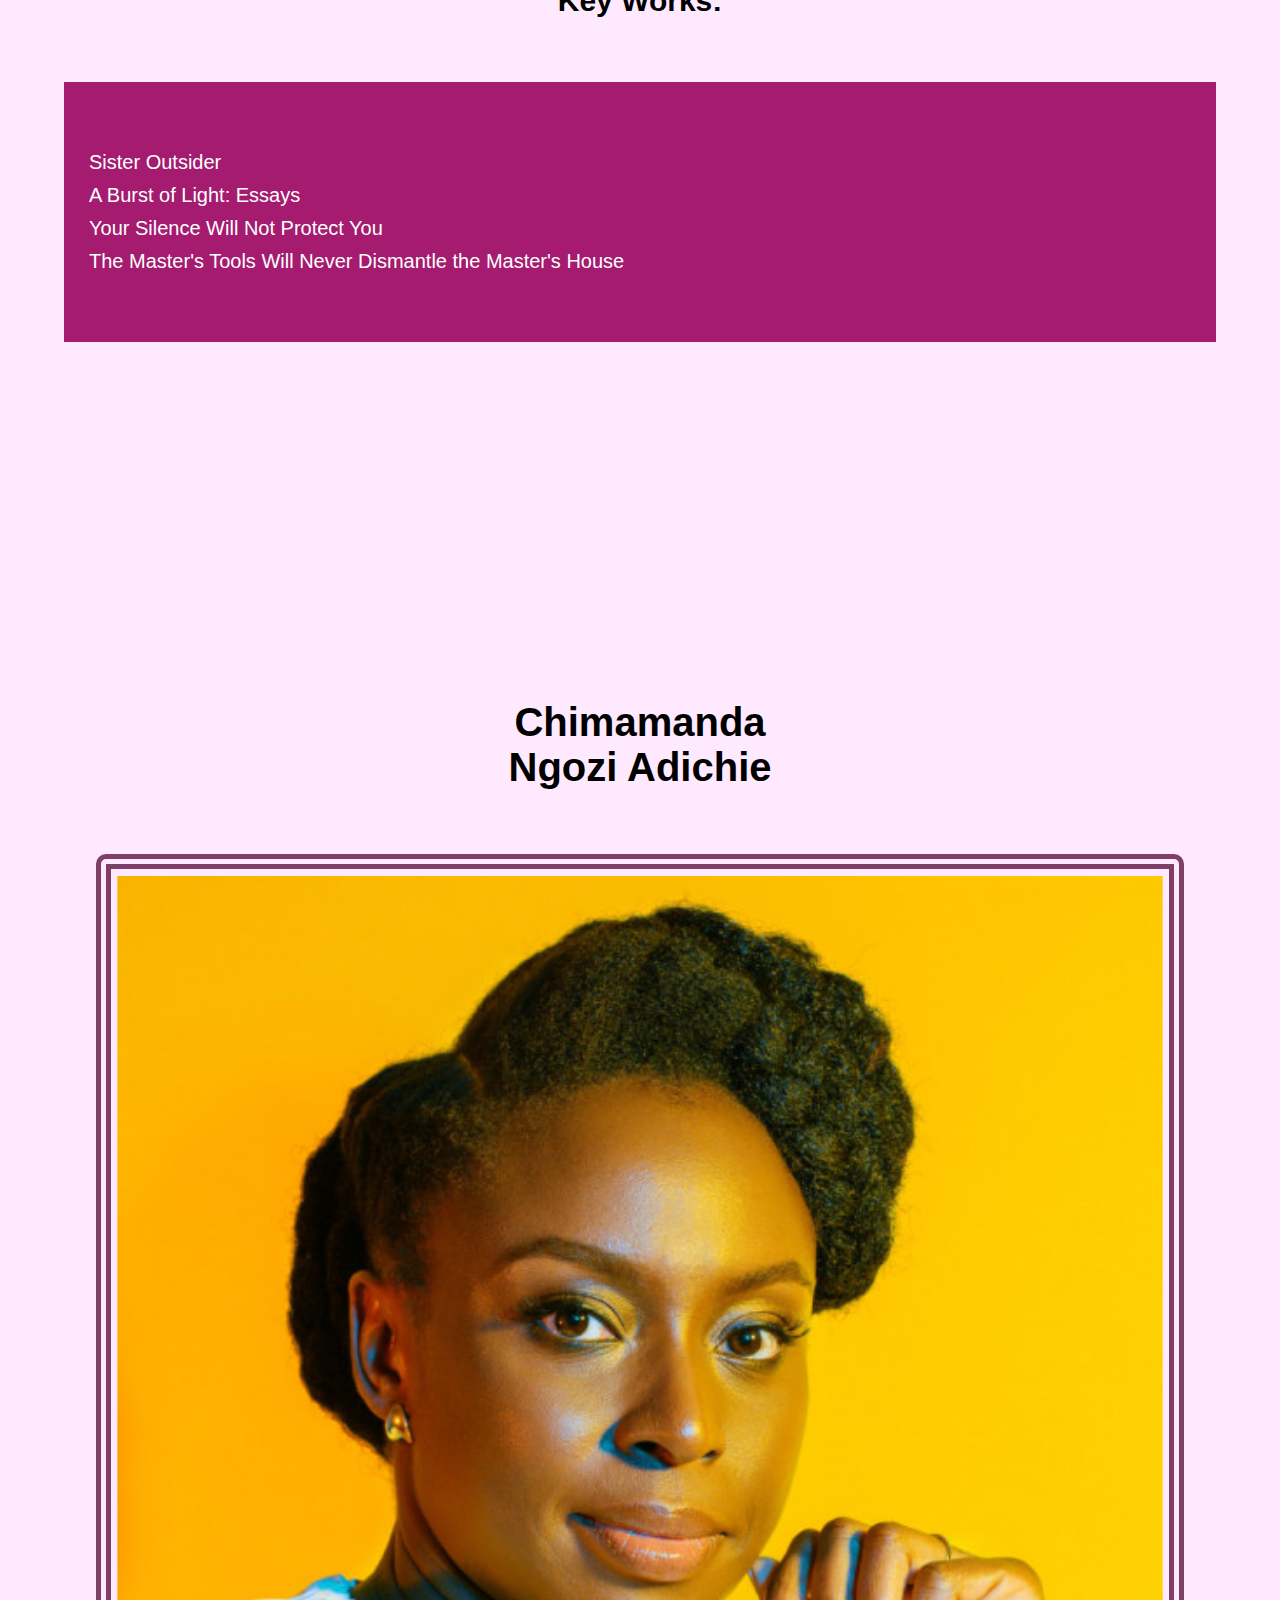
<file: literature.html>
<!DOCTYPE html>
<html lang="en">
<head>
  <meta charset="UTF-8">

  <meta name="viewport" content="width=device-width, initial-scale=1.0">

  <!-- connects to the stylesheets -->
  <link rel="stylesheet" href="css/reset.css">
  <link rel="stylesheet" href="css/style.css">

  <!-- connect to a Google font -->
  <link rel="preconnect" href="https://fonts.googleapis.com">
  <link rel="preconnect" href="https://fonts.gstatic.com" crossorigin>
  <link href="https://fonts.googleapis.com/css2?family=Finlandica:wght@500;600&display=swap" rel="stylesheet">

  <!-- connect to a Font Aweseom font -->
  <link rel='stylesheet' href='https://cdn-uicons.flaticon.com/uicons-solid-rounded/css/uicons-solid-rounded.css'>
  <link rel='stylesheet' href='https://cdn-uicons.flaticon.com/uicons-brands/css/uicons-brands.css'>
  <link rel='stylesheet' href='https://cdn-uicons.flaticon.com/uicons-brands/css/uicons-brands.css'>
  <link rel='stylesheet' href='https://cdn-uicons.flaticon.com/uicons-brands/css/uicons-brands.css'>

  <!-- connect to a favicon -->
  <link rel="icon" href="images/favicon.ico">

  <title>Women's Web</title>
</head>

<body>
  <div class="loading-screen">
    <span class="loader">
      Loading...
    </span>
    <span class="load-animation1">
    </span>
    <span class="load-animation2">
    </span>
    <span class="fun-fact">
      The two highest IQ scores in recorded history belong to women.
    </span>
  </div>
  <h1>Women's Web</h1>
  <!-- <a href = "#mainstuff">Skip to Main Content</a> -->
  <header>
    <nav>
        <ul>
          <li><a href="index.html">About</a></li>
          <li class="active"><a href="literature.html">Literature</a></li>
          <li><a href="history.html">History and Politics</a></li>
          <li><a href="femdict.html">Feminist Dictionary</a></li>
        </ul>
    </nav>
      <!-- definitions from meriam webster -->
      <!-- interpretations from
            The Dictionary of Feminist Theory - Maggie Humm,
            Key Concepts In Post-Colonial Studies - Ashcroft, Bill, Gareth Griffiths, and Helen Tiffin,
            or myself -->
      <!-- interpretation of equity from https://everydayfeminism.com/2014/09/equality-is-not-enough/ -->

    <h2>Feminist Literature</h2>
  </header>

  <main id="mainstuff">

      <div class="femlit">
        <div class="femitem"><h3>bell hooks</h3>
        <img src="images/bell_hooks.jpg"  width="200" alt="bell hooks portrait">
        </div>
        <div class="femitem">
        <h4>About:</h4>
        <p class="introp">
          bell hooks is an American author, professor, feminist, and social activist.
        </p>
        <p>
          hooks' writing has focused on the intersectionality of race, capitalism, and gender, and what she describes as their ability to produce and perpetuate systems of oppression and class domination. She has published over 30 books and numerous scholarly articles, appeared in documentary films, and participated in public lectures. She has addressed race, class, and gender in education, art, history, sexuality, mass media, and feminism.
        </p>
        </div>
        <div class="femitem">
        <h4>Key Works:</h4>
        <ul>
          <li>Feminist Theory: From Margin to Center</li>
          <li>All About Love: New Visions</li>
          <li>Ain't I a Woman?: Black Women and Feminism</li>
          <li>Feminism is for Everybody</li>
        </ul>
        </div>
      </div>

      <div class="femlit">
        <div class="femitem"><h3>Simone <br> de Beauvoir</h3>
      <img src="images/simone_db.jpg"  width="200" alt="Simone de Beauvoir portrait">
        </div>
      <div class="femitem">
        <h4>About:</h4>
        <p class="introp">
            Simone de Beauvoir was a French writer, intellectual, existentialist philosopher, political activist, feminist and social theorist.
          </p>
        <p>
          Though she did not consider herself a philosopher, she had a significant influence on both feminist existentialism and feminist theory. De Beauvoir wrote novels, essays, biographies, autobiography and monographs on philosophy, politics and social issues. She was known for her 1949 treatise The Second Sex, a detailed analysis of women's oppression and a foundational tract of contemporary feminism; and for her novels, including She Came to Stay and The Mandarins.
        </p>
      </div>
        <div class="femitem">
        <h4>Key Works:</h4>
        <ul>
          <li>The Second Sex</li>
          <li>Woman Destroyed</li>
        </ul>
      </div>
     </div>

    <div class="femlit">
      <div class="femitem"><h3>Betty Friedan</h3>
      <img src="images/betty_friedan.jpg"  width="200" alt="Betty Friedan portrait">
      </div>
      <div class="femitem">
        <h4>About:</h4>
        <p class="introp">
          Betty Friedan was an American feminist writer and activist.
        </p>
        <p>
          A leading figure in the women's movement in the United States, her 1963 book The Feminine Mystique is often credited with sparking the second wave of American feminism in the 20th century. In 1966, Friedan co-founded and was elected the first president of the National Organization for Women (NOW), which aimed to bring women "into the mainstream of American society now [in] fully equal partnership with men." Regarded as an influential author and intellectual in the United States, Friedan remained active in politics and advocacy until the late 1990s, authoring six books.
        </p>
      </div>
      <div class="femitem">
        <h4>Key Works:</h4>
        <ul>
          <li>The Feminine Mystique</li>
        </ul>
      </div>
    </div>

    <div class="femlit">
      <div class="femitem"><h3>Maya Angelou</h3>
      <img src="images/maya_angelou.jpg"  width="200" alt="Maya Angelou portrait">
      </div>
      <div class="femitem">
      <h4>About:</h4>
        <p class="introp">
          Maya Angelou was an American poet, singer, memoirist, and civil rights activist.
        </p>
        <p>
          She published seven autobiographies, three books of essays, several books of poetry, and is credited with a list of plays, movies, and television shows spanning over 50 years. She received dozens of awards and more than 50 honorary degrees. Angelou is best known for her series of seven autobiographies, which focus on her childhood and early adult experiences. 
        </p>
        <p>
          The first, I Know Why the Caged Bird Sings (1969), tells of her life up to the age of 17 and brought her international recognition and acclaim. With the publication of I Know Why the Caged Bird Sings, Angelou publicly discussed aspects of her personal life. She was respected as a spokesperson for black people and women, and her works have been considered a defense of black culture. She made a deliberate attempt to challenge the common structure of the autobiography by critiquing, changing and expanding the genre. Her books center on themes such as racism, identity, family and travel.
        </p>
      </div>
      <div class="femitem">
        <h4>Key Works:</h4>
        <ul>
          <li>I Know Why the Caged Bird Sings</li>
          <li>And Still I Rise</li>
          <li>Phenomenal Woman</li>
        </ul>
      </div>
    </div>

      <!-- <script>
        alert("HI");
        console.log("hey good lookin");
      </script> -->

      <div class="femlit">
        <div class="femitem"><h3>Alice Walker</h3>
        <img src="images/alice_walker.jpg"  width="200" alt="Alice Walker portrait">
        </div>
        <div class="femitem">
        <h4>About:</h4>
        <p class="introp">
          Alice Walker is an American novelist, short story writer, poet, and activist. 
        </p>
        <p>
          She wrote the novel The Color Purple (1982), for which she won the National Book Award for hardcover fiction, and the Pulitzer Prize for Fiction. An avowed feminist, Walker coined the term "womanist" to mean "A black feminist or feminist of color" in 1983.
        </p>
        </div>
        <div class="femitem">
        <h4>Key Works:</h4>
        <ul>
          <li>The Color Purple</li>
          <li>In Search of Our Mothers' Gardens</li>
        </ul>
        </div>
      </div>

      <div class="femlit">
        <div class="femitem"><h3>Audre Lorde</h3>
        <img src="images/audre_lorde.jpg"  width="200" alt="Audre Lorde portrait">
        </div>
        <div class="femitem">
        <h4>About:</h4>
        <p class="introp">
          Audre Lorde was an American writer, feminist, womanist, librarian, and civil rights activist. 
        </p>
        <p>
          As a poet, she is best known for technical mastery and emotional expression, as well as her poems that express anger and outrage at civil and social injustices she observed throughout her life. Her poems and prose largely deal with issues related to civil rights, feminism, and the exploration of black female identity.
        </p>
        <p>
          In relation to non-intersectional feminism in the United States, Lorde famously said, "those of us who stand outside the circle of this society's definition of acceptable women; those of us who have been forged in the crucibles of difference – those of us who are poor, who are lesbians, who are Black, who are older – know that survival is not an academic skill. It is learning how to take our differences and make them strengths. For the master's tools will never dismantle the master's house. They may allow us temporarily to beat him at his own game, but they will never enable us to bring about genuine change. And this fact is only threatening to those women who still define the master's house as their only source of support."
        </p>
        </div>
        <div class="femitem">
        <h4>Key Works:</h4>
        <ul>
          <li>Sister Outsider</li>
          <li>A Burst of Light: Essays</li>
          <li>Your Silence Will Not Protect You</li>
          <li>The Master's Tools Will Never Dismantle the Master's House</li>
        </ul>
        </div>
      </div>

      <div class="femlit">
        <div class="femitem"><h3>Chimamanda <br> Ngozi Adichie</h3>
        <img src="images/chimamanda.jpg"  width="200" alt="Chimamanda Ngozi Adichie portrait">
        </div>
        <div class="femitem">
        <h4>About:</h4>
        <p class="introp">
          Chimamanda Ngozi Adichie is a Nigerian novelist, writer of short stories and nonfiction.
        </p>
        <p>
          In 2008, Adichie was awarded a MacArthur Genius Grant. She was described in The Times Literary Supplement as "the most prominent" of a "procession of critically acclaimed young anglophone authors [who] is succeeding in attracting a new generation of readers to African literature".
        </p>
        </div>
        <div class="femitem">
          <h4>Key Works:</h4>
          <ul>
            <li>Americanah</li>
            <li>We Should All Be Feminists</li>
            <li>The Thing Around Your Neck</li>
            <li>Dear Ijeawele, or A Feminist Manifesto in Fifteen Suggestions</li>
          </ul>
        </div>
      </div>

    <div class="femlit">
      <div class="femitem"><h3>Roxane Gay</h3>
      <img src="images/roxane_gay.jpg"  width="200" alt="Roxane Gay portrait">
      </div>
      <div class="femitem">
      <h4>About:</h4>
      <p class="introp">
        Roxane Gay is an American writer, professor, editor, and commentator.
      </p>
      <p>
        Gay is a contributing opinion writer at The New York Times, founder of Tiny Hardcore Press, essays editor for The Rumpus, and co-editor of PANK, a nonprofit literary arts collective.
      </p>
      </div>
      <div class="femitem">
        <h4>Key Works:</h4>
        <ul>
          <li>Bad Feminist</li>
          <li>Hunger</li>
          <li>Not That Bad: Dispatches from Rape Culture</li>
          <li>Difficult Women</li>
        </ul>
      </div>
    </div>

    <div class="femlit">
      <div class="femitem"><h3>Rebecca Solnit</h3>
      <img src="images/rebecca_solnit.jpg"  width="200" alt="Rebecca Solnit portrait">
      </div>
      <div class="femitem">
        <h4>About:</h4>
        <p class="introp">
          Rebecca Solnit is an American writer.
        </p>
        <p>
          She has written on a variety of subjects, including the environment, politics, place, and art. Solnit has worked on environmental and human rights campaigns since the 1980s, and is the author of seventeen books as well as essays in numerous museum catalogs and anthologies.
        </p>
      </div>
      <div class="femitem">
        <h4>Key Works:</h4>
        <ul>
          <li>Men Explain Things to Me</li>
          <li>Hope in the Dark</li>
          <li>The Mother of all Questions</li>
          <li>The Faraway Nearby</li>
        </ul>
      </div>
      </div>

    <div class="femlit">
      <div class="femitem"><h3>Judith Butler</h3>
      <img src="images/judith_butler.jpg"  width="200" alt="Judith Butler portrait">
      </div>
      <div class="femitem">
      <h4>About:</h4>
      <p class="introp">
        Judith Butler is an American philosopher and gender theorist whose work has influenced political philosophy, ethics and the fields of third-wave feminist, queer and literary theory.
        </p>
      <p>
        Butler is best known for her books Gender Trouble: Feminism and the Subversion of Identity (1990) and Bodies That Matter: On the Discursive Limits of Sex (1993), in which she challenges conventional notions of gender and develops her theory of gender performativity. This theory has had a major influence on feminist and queer scholarship. Butler has supported lesbian and gay rights movements and has spoken out on many contemporary political issues.
      </p>
      </div>
      <div class="femitem">
      <h4>Key Works:</h4>
        <ul>
          <li>Gender Trouble: Feminism and the Subversion of Identity</li>
          <li>Undoing Gender</li>
          <li>Bodies that Matter: On the Discursive Limits of Sex</li>
          <li>Precarious Life</li>
        </ul>
      </div>
    </div>

    <div class="femlit">
      <div class="femitem"><h3>Virginia Woolf</h3>
      <img src="images/virginia_woolf.jpg"  width="200" alt="Virginia Woolf portrait">
      </div>
      <div class="femitem">
        <h4>About:</h4>
        <p class="introp">
          Virginia Woolf was an English writer, considered one of the most important modernist 20th-century authors and a pioneer in the use of stream of consciousness as a narrative device.
        </p>
        <p>
            Throughout her life, Woolf was troubled by bouts of mental illness, which included being institutionalised and attempting suicide. Her illness is considered to have been bipolar disorder, for which there was no effective intervention at the time. Eventually in 1941 she committed suicide by putting rocks in her pockets and drowning herself in a river, at the age of 59.
          </p>
          <p>
            Woolf became one of the central subjects of the 1970s movement of feminist criticism, and her works have since garnered much attention and widespread commentary for "inspiring feminism", an aspect of her writing that was unheralded earlier. Some of her writing has been considered offensive and has been criticised for a number of complex and controversial views, including anti-semitism and elitism.
          </p>
      </div>
      <div class="femitem">
        <h4>Key Works:</h4>
        <ul>
          <li>A Room of One's Own</li>
          <li>The Waves</li>
          <li>Mrs Dalloway</li>
          <li>To the Lighthouse</li>
        </ul>
    </div>
    </div>

    <div class="femlit">
      <div class="femitem"><h3>Jane Austen</h3>
      <img src="images/jane_austen.jpg"  width="200" alt="Jane Austen portrait">
      </div>
      <div class="femitem">
        <h4>About:</h4>
        <p class="introp">
          Jane Austen was an English novelist known primarily for her six major novels, which interpret, critique and comment upon the British landed gentry at the end of the 18th century.
        </p>
        <p>
          Austen's plots often explore the dependence of women on marriage in the pursuit of favourable social standing and economic security. Her use of biting irony, along with her realism, humour, and social commentary, have long earned her acclaim among critics, scholars, and popular audiences alike.
        </p>
      </div>
        <div class="femitem">
          <h4>Key Works:</h4>
          <ul>
          <li>Pride and Prejudice</li>
          <li>Emma</li>
          <li>Persuasion</li>
          <li>Sense and Sensibility</li>
        </ul>
      </div>
    </div>

    <div class="femlit">
      <div class="femitem"><h3>Charlotte, Emily, <br> and Anne Brontë</h3>
        <img src="images/bronte_sisters.jpg"  width="200" alt="Charlotte, Emily, and Anne Brontë portrait">
      </div>
      <div class="femitem">
        <h4>About:</h4>
        <p class="introp">
          The Brontës were a nineteenth-century literary family from England.
        </p>
        <p>
          The sisters, Charlotte, Emily, and Anne, are well known as poets and novelists. Like many contemporary female writers, they originally published their poems and novels under male pseudonyms: Currer, Ellis, and Acton Bell. Their stories immediately attracted attention for their passion and originality. Charlotte's Jane Eyre was the first to know success, while Emily's Wuthering Heights, Anne's The Tenant of Wildfell Hall and other works were later to be accepted as masterpieces of literature.
        </p>
      </div>
      <div class="femitem">
        <h4>Key Works:</h4>
        <ul>
          <li>Jane Eyre (Charlotte)</li>
          <li>Wuthering Heights (Emily)</li>
          <li>The Tenant of Wildfell Hall (Anne)</li>
        </ul>
      </div>
    </div>

    <div class="femlit">
      <div class="femitem"><h3>Emily Dickinson</h3>
        <img src="images/emily_d.jpg"  width="200" alt="Emily Dickinson portrait">
      </div>
      <div class="femitem">
        <h4>About:</h4>
        <p class="introp">
          Emily Dickinson was an American poet.
        </p>
        <p>
          Dickinson lived much of her life in reclusive isolation. Considered an eccentric by locals, she developed a noted penchant for white clothing and became known for her reluctance to greet guests or, later in life, to even leave her bedroom. Dickinson never married, and most friendships between her and others depended entirely upon correspondence. She was a recluse for the later years of her life.
        </p>
        <p>
          While Dickinson was a prolific private poet, fewer than a dozen of her nearly 1,800 poems were published during her lifetime. Many of her poems deal with themes of death and immortality, two recurring topics in letters to her friends.
        </p>
      </div>
      <div class="femitem">
        <h4>Key Works:</h4>
        <ul>
          <li>Because I could not stop for Death</li>
          <li>Success is Counted Sweetest</li>
        </ul>
      </div>
    </div>

    <div class="femlit">
      <div class="femitem"><h3>Phillis Wheatley</h3>
      <img src="images/phillis_w.jpg"  width="200" alt="Phillis Wheatley portrait">
      </div>
      <div class="femitem">
        <h4>About:</h4>
        <p class="introp">
          Phillis Wheatley was the first published African-American female poet.
        </p>
        <p>
          Born in West Africa, she was sold into slavery at the age of seven or eight and transported to North America. She was purchased by the Wheatley family of Boston, who taught her to read and write and encouraged her poetry when they saw her talent. Wheatley was emancipated shortly after the publication of her book. She married in 1778, but after the inprisonment and death of her hsuband, fell into poverty and died of illness.
        </p>
      </div>
      <div class="femitem">
        <h4>Key Works:</h4>
        <ul>
          <li>On Being Brought from Africa to America</li>
        </ul>
      </div>
    </div>

    <div class="femlit">
      <div class="femitem"><h3>J.K. Rowling</h3>
      <img src="images/jk_rowling.jpg"  width="200" alt="J.K. Rowling portrait">
      </div>
      <div class="femitem">
        <h4>About:</h4>
        <p class="introp">
          J. K. Rowling is a British novelist, philanthropist, film producer, television producer and screenwriter, best known for writing the Harry Potter fantasy series. The books have won multiple awards, and sold more than 500 million copies, becoming the best-selling book series in history.
        </p>
        <p>
          Rowling has lived a "rags to riches" life story, in which she progressed from living on state benefits to being the world's first billionaire author. She lost her billionaire status after giving away much of her earnings to charity, but remains one of the wealthiest people in the world. She has supported charities, including Comic Relief, One Parent Families and Multiple Sclerosis Society of Great Britain, and launched her own charity, Lumos.
        </p>
      </div>
      <div class="femitem">
        <h4>Key Works:</h4>
        <ul>
          <li>All things Harry Potter</li>
        </ul>
      </div>
    </div>

    <div class="femlit">
      <div class="femitem"><h3>Agatha Christie</h3>
      <img src="images/agatha.jpg"  width="200" alt="Agatha Christie portrait">
      </div>
      <div class="femitem">
        <h4>About:</h4>
        <p class="introp">
          Agatha Christie was an English writer. She is known for her 66 detective novels and 14 short story collections.
        </p>
        <p>
          Christie also wrote the world's longest-running play, a murder mystery, The Mousetrap, and, under the pen name Mary Westmacott, six romances. Guinness World Records lists Christie as the best-selling novelist of all time. Her novels have sold roughly 2 billion copies, and her estate claims that her works come third in the rankings of the world's most-widely published books, behind only Shakespeare's works and the Bible.
        </p>
      </div>
      <div class="femitem">
        <h4>Key Works:</h4>
        <ul>
          <li>And Then There Were None</li>
          <li>Murder on the Orient Express</li>
          <li>The A.B.C. Murders</li>
          <li>The Murder of Roger Ackroyd</li>
        </ul>
      </div>
    </div>
    </main>

    <footer>
      <a href="#top" class="tops"><i class="fi fi-sr-arrow-square-up"></i>Back to Top</a>
      <p class="thanks">
        Thanks for visiting!
      </p>
      <p>Orginal content created by Kelsey Toporski 2019</p>
      <div class = "socialicons">
        <a href = "https://www.facebook.com/NationalNOW" target="_blank"><i class="fi fi-brands-facebook"></i>FB</a>
        <a href = "https://www.instagram.com/nationalNOW/" target="_blank"><i class="fi fi-brands-instagram"></i>IN</a>
        <a href = "https://twitter.com/NationalNOW" target="_blank"><i class="fi fi-brands-twitter"></i>TW</a>
      </div>
    </footer>
  </body>
</html>
</file>
<file: css/style.css>
body{
	background-color: #ffe9fe;
	font-size: 125%;
    padding-top: 4%;
}

.loading-screen{
    position: fixed;
    left: 0px;
    top: 0px;
    right: 0px;
    bottom: 0px;
    z-index: 1000;
    background: #000;
    animation-name: load-screen;
    animation-duration: 3s;
    animation-fill-mode: forwards;
    animation-timing-function: ease-in;
}

.loader{
    width: 200px;
    height: 200px;
    line-height: 200px;
    text-align: center;
    position: absolute;
    left: 50%;
    top: 50%;
    margin: -100px 0px 0px -100px;
    font-family: Arial, Helvetica, sans-serif;
    font-size: 30px;
    color: #fff;
    perspective: 200px;
}

.fun-fact{
    line-height: 1.5;
    text-align: center;
    position: absolute;
    left: 25%;
    top: 80%;
    margin: -25% 0px 0px -25%;
    font-family: Arial, Helvetica, sans-serif;
    font-size: 20px;
    color: #fff;
}

.load-animation1, .load-animation2{
    position: absolute;
    width: 200px;
    height: 200px;
    border: 5px solid;
    border-radius: 50%;
    border-color:#a41b6f;
    left: 50%;
    top: 50%;
    margin: -100px 0px 0px -100px;
    animation: loading-animation1 3s;
    animation-iteration-count: infinite;
    animation-timing-function: ease-in;
}

.load-animation2{
    animation: loading-animation2 3s;
    animation-iteration-count: infinite;
    animation-timing-function: ease-in;
}

@keyframes load-screen{
    0%{
        opacity: 1;
    }

    50%{
        opacity: 1;
    }

    100%{
        opacity: 0;
        z-index: -1;
    }
}

@keyframes loading-animation1{
    0%{
        transform: rotate3d(1,1,1,0deg);
    }
    100%{
        transform: rotate3d(1,1,1,360deg);
        opacity: 0;
    }

}

@keyframes loading-animation2{
    0%{
        transform: rotate3d(1,1,1,0deg);
    }
    100%{
        transform: rotate3d(1,1,1,-360deg);
        opacity: 0;
    }
}

h1{
    font-family: Arial, Helvetica, sans-serif;
    font-size: 55px;
    font-weight: bold;
    text-align: center;
    margin: 5% 0px 7% 0px;
}

h2{
    font-family: Arial, Helvetica, sans-serif;
    font-size: 45px;
    font-weight: bold;
    text-align: center;
    padding-top: 6%; 
}

h3{
    font-family: Arial, Helvetica, sans-serif;
    font-size: 30px;
    font-weight: bold;
    text-align: center;
    padding-top: 5%; 
    color: #ffffff;
}

h4{
    font-family: Arial, Helvetica, sans-serif;
    font-size: 30px;
    font-weight: bold;
    text-align: center;
    padding-top: 8%; 
}

.welcome p{
    font-family: Arial, Helvetica, sans-serif;
    font-size: 16px;
}

.pageintros{
    background-image: url(../images/openbook.png);
    background-repeat: no-repeat;
    background-size: 126%;
    display: flex;
    flex-direction: column;
    margin: 5% 0px 0px 3%;
}

.pageintros a{
    text-decoration: none;
}

.literature{
    background-color: #000000;
    margin: 9% 5% 0px 8%;
}

.literature p{
    color: #ffffff;
}

.histpol{
    background-color: #000000;
    margin: 6% 5% 0px 8%;
}

.histpol p{
    color: #ffffff;
}

.feministdict{
    background-color: #000000;
    margin: 6% 5% 10% 8%;
}

.feministdict p{
    color: #ffffff;
}

.about{
    margin-bottom: 3%;
}

.about h2{
    margin: 2% 0px 6% 0px;
}

.about img{
    display: block;
    margin: 0px auto;
    padding: 0.5%;
    width: 93%;
    border: double #7f3f66 15px;
    border-radius: 10px;
    animation-name: slide;
    animation-duration: 12s;
    animation-iteration-count: infinite;
}

@keyframes slide {
    0% {
       opacity: 1;
       transform: translateX(-110%);
    }
    100% {
       opacity: 1;
       transform: translateX(110%);
    }
}

.about p{
    font-family: Arial, Helvetica, sans-serif;
    padding: 20px;
}

span{
    font-weight: bold;
}

.femlit{
    display: grid;
    grid-template-columns: auto;
    margin-top: 3%;
}

.femlit h3{
    color: #000000;
    margin: 15% 0px 5% 0px;
    font-size: 40px;
}

.femlit img{
    width: 85%;
    /* border-top: double #7f3f66 15px;
    border-right: double #7f3f66 15px; */
    border-radius: 10px;
}

.introp{
    background-color: #a41b6f;
    color: #FFFFFF;
    font-size: 25px;
    margin: 5%;
    padding: 5%;
}

.femlit ul{
    background-color: #a41b6f;
    margin: 5%;
    padding: 5% 0px 5% 0px;
    display: grid;
    grid-template-columns: auto;
}

.femlit li{
    color: #ffffff;
    font-family: Arial, Helvetica, sans-serif;
}

.femhist{
    display: grid;
    grid-template-columns: auto;
    margin-top: 3%;
}

.femhist img{
    width: 85%;
    /* border-top: double #7f3f66 15px;
    border-right: double #7f3f66 15px; */
    border-radius: 10px;
}

.femhist h3{
    color: #000000;
    margin: 15% 0px 5% 0px;
    font-size: 40px;
}

.words p{
    font-family: Arial, Helvetica, sans-serif;
    font-size: 16px;
    text-align: center;
}

.defgrid{
    display: grid;
    grid-template-columns: 90%;
    grid-template-rows: auto;
    row-gap: 0.75%;
    justify-content: center;
    margin-top: 8%;
}

.defcard{
    background-color: #000000;
    padding: 2%;
}

.defcard dt, dd{
    color: #ffffff;
}

p{
    font-family: Arial, Helvetica, sans-serif;
    padding: 3% 5% 2% 5%;
}


dt{
    font-family: 'Finlandica', sans-serif;
    font-size: 40px;
    font-weight: bold;
}

dd{
    font-family: Arial, Helvetica, sans-serif;
    font-weight: bold;
    margin-top: 5%;
    padding: 2%;
}

img{
    display: block;
    margin: 0px auto;
    padding: 0.5%;
    width: 45%;
    border: double #7f3f66 15px;
    border-radius: 10px;
}

img:hover {
    box-shadow: #a41b6f 10px 10px;
}

nav {
    background-color: #7f3f66;
    padding: 10px;
}

nav ul{
    display: flex;
    flex-direction: column;
    text-align: center;
}

li {
    display: inline-block;
    margin: 5px;
    padding: 0px 20px 0px 20px;
}

li a {
    text-decoration: none;
    font-family: Arial, Helvetica, sans-serif;
    color: #ffffff;
    
}

.active {
    background-color: #000000;
    padding: 5px;
}


.skip {
    position: absolute;
    left: -1000px;
    font-family: Arial, Helvetica, sans-serif;
    color: #ffffff;
    border: 3px solid #ffffff;
}


.skip:focus {
    left: 0px;
    margin-bottom: 10px;
}

footer{
    display: flex;
    flex-direction: column;
    background-color: #7f3f66;
    padding: 9% 0px 5% 0px;
    margin-top: 15%;
    text-align: center;
}

footer p{
    color: #ffffff;
    font-size: 80%;
}

.thanks{
    font-size: 30px;
    margin-top: 3%;
}

.tops{
    color: #ffffff;
    text-decoration: none;
    font-family: Arial, Helvetica, sans-serif;
    font-weight: bold;
}

.fi{
    color: #FFFFFF;
    margin-right: 3%;
    font-size: 175%;
}

.socialicons{
    margin: 9% 0px 4% 0px;
}

.socialicons a{
    text-decoration: none;
    font-family: Arial, Helvetica, sans-serif;
    font-weight: bold;
    color: #FFFFFF;
    text-align: center;
    padding: 3%;
}


@media screen and (prefers-reduced-motion: reduce){
    .about img{
      animation: none;
    }
}
</file>
